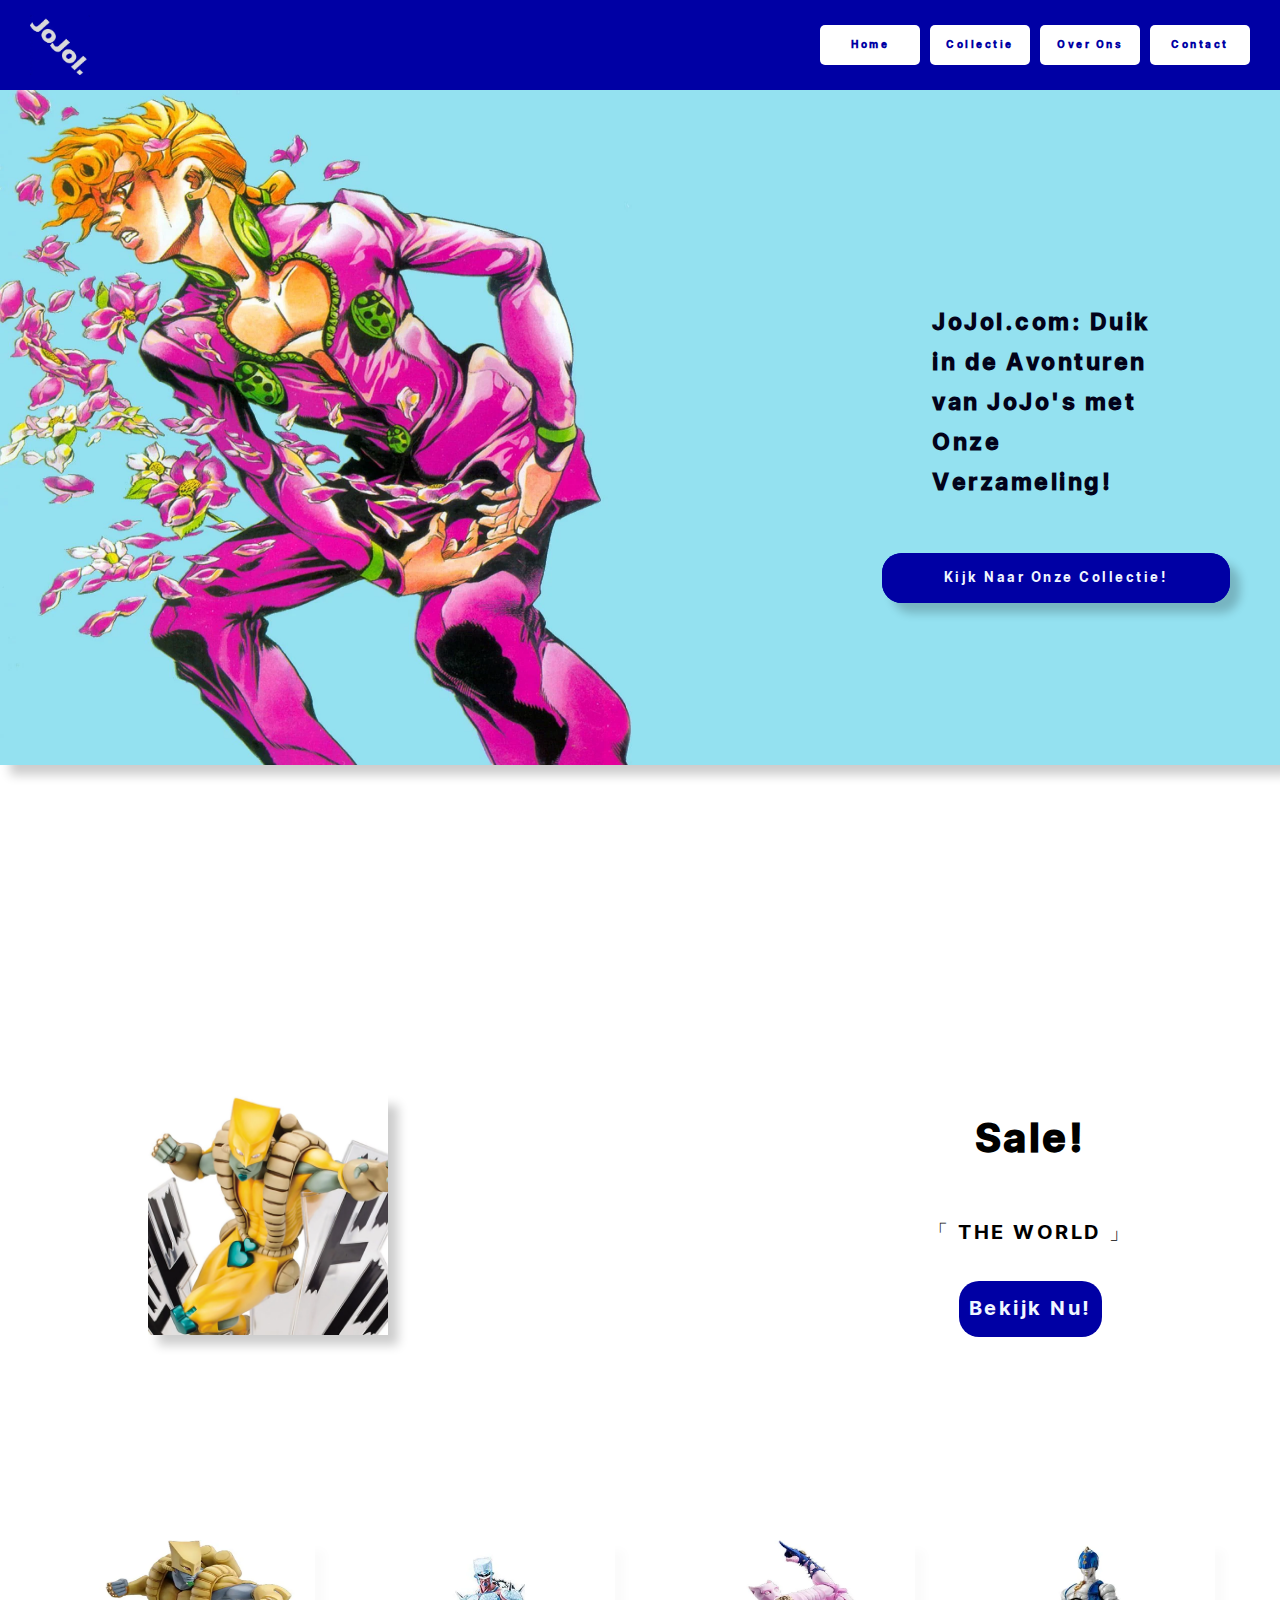
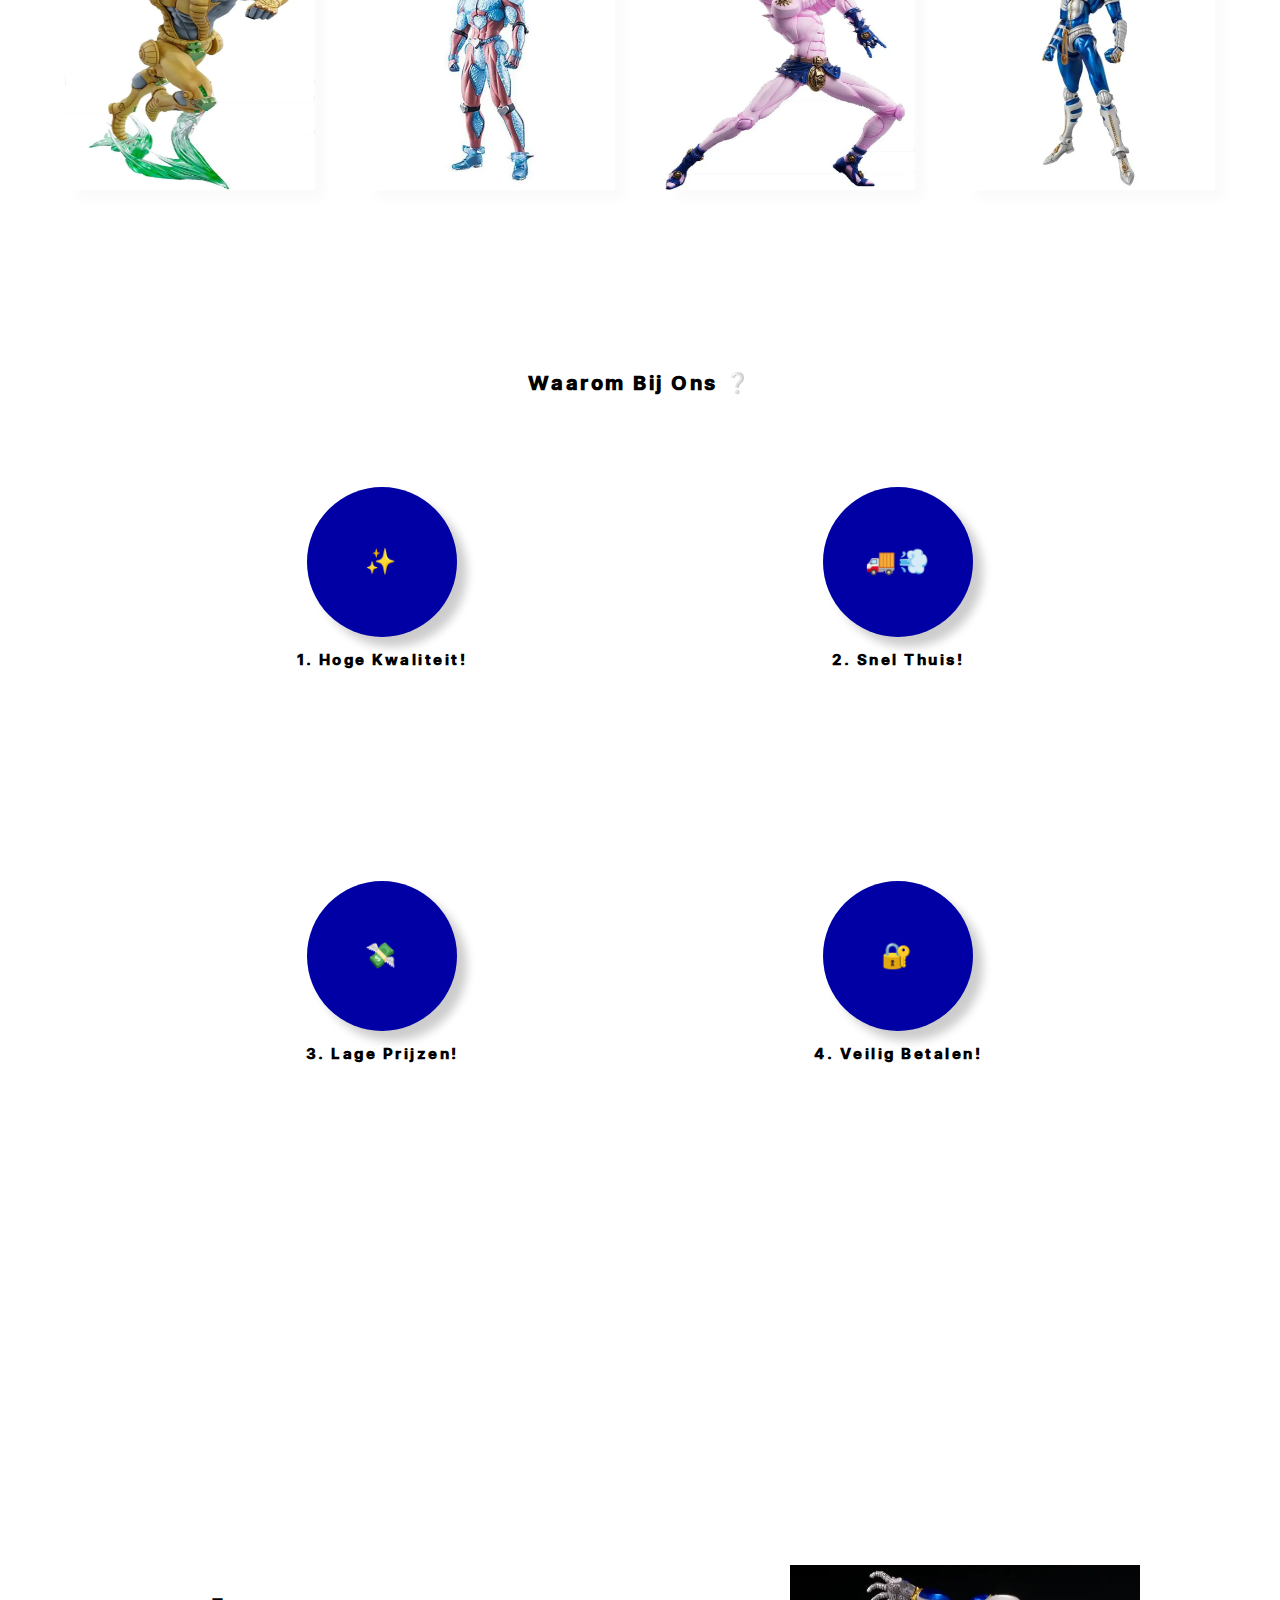
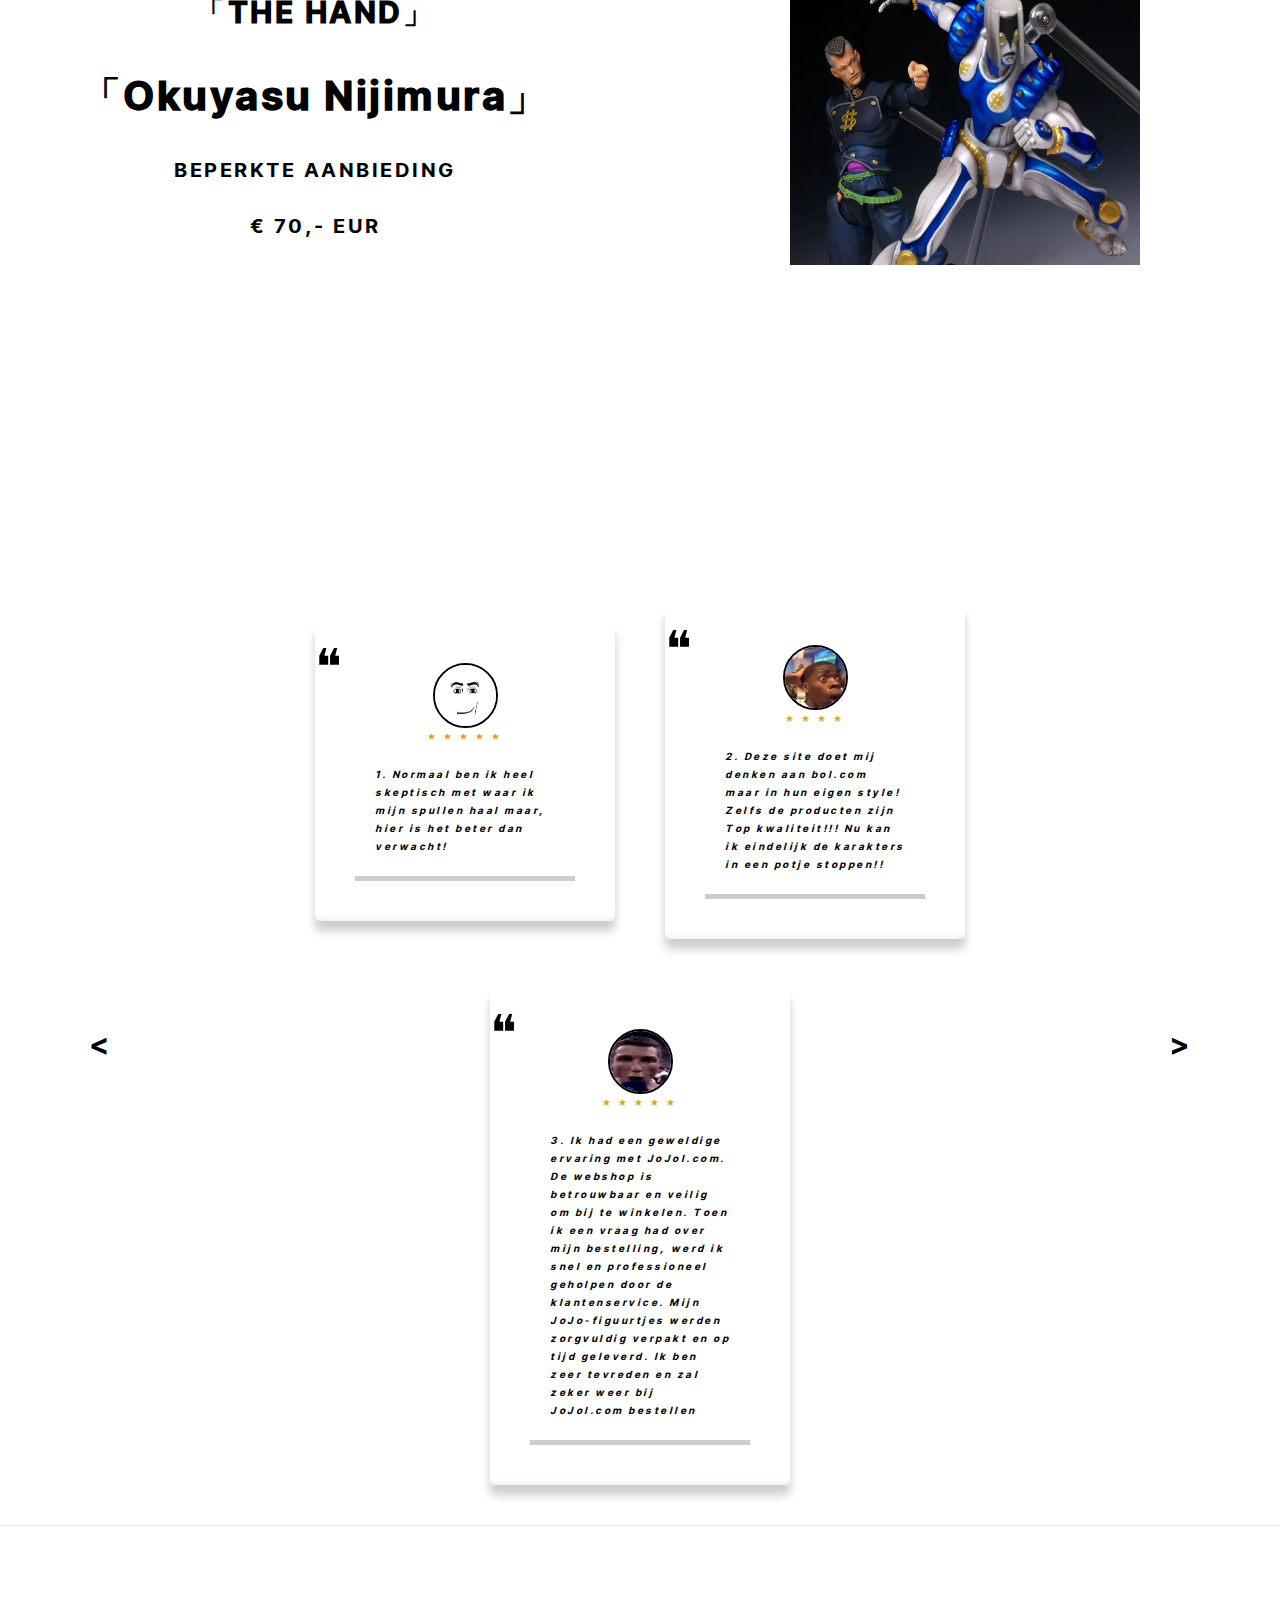
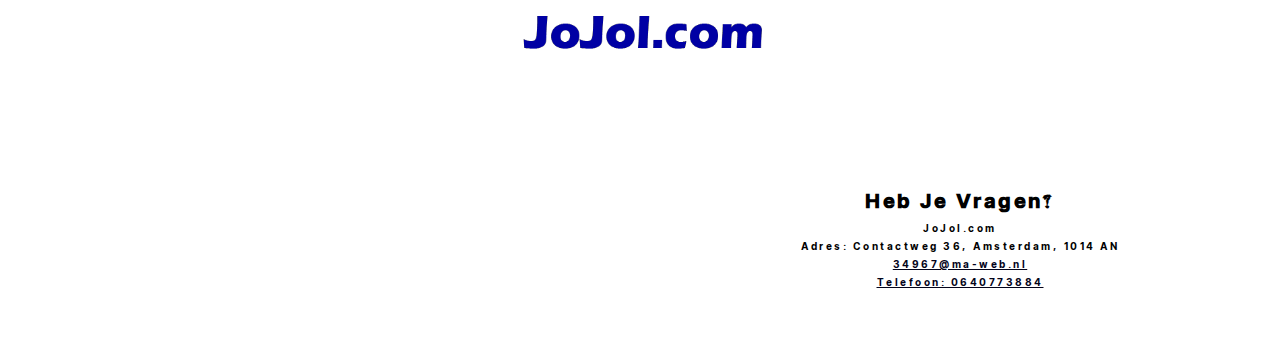
<file: index.html>
<!DOCTYPE html>
<html lang="en">

<head>
    <meta charset="UTF-8">
    <meta http-equiv="X-UA-Compatible" content="IE=edge">
    <meta name="viewport" content="width=device-width, initial-scale=1.0">
    <link rel="stylesheet" href="style.css">
    <link rel="preconnect" href="https://fonts.googleapis.com">
    <link rel="preconnect" href="https://fonts.gstatic.com" crossorigin>
    <link href="https://fonts.googleapis.com/css2?family=Konkhmer+Sleokchher&display=swap" rel="stylesheet">
    <script src="app.js" defer></script>
    <title>JoJol.com | De JoJo Winkel voor jou!</title>
    <link rel="shortcut icon" href="img/new_logo.webp">
</head>

<body>

    <header>        
        <h1><a href="index.html"><img src="img/new_logo.webp" alt="Logo" class="logo"></a></h1>
        <nav>
          <ul>
            <li><a href="index.html">Home</a></li>
            <li><a href="sale.html">Collectie</a></li>
            <li><a href="over_ons.html">Over Ons</a></li>
            <li><a href="contact.html">Contact</a></li>
          </ul>
        </nav>
    </header>


    <main>
        <section class="sec sec--1">
            <article class="sec--1--home">
                <img src="img/art.webp" alt="">
                <div class="sec--1--text">
                    <h2>JoJol.com: Duik in de Avonturen van JoJo's met Onze Verzameling!</h2>
                    <button>
                        <li><a href="sale.html">Kijk Naar Onze Collectie!</a></li>
                    </button>
                </div>
            </article>

        </section>


        <section class="sec sec--2">
            <section class="sec--2--deel--1">
                <img class="img__tw" src="img/figuren/tw_.webp" alt="limited edition figuurtje van de stand The World">

                <div class="sec--deel sec--2--text">
                    <h1>Sale!</h1>
                    <p>「 THE WORLD 」</p>

                    <ul class="sec--2--knop">
                        <li>
                            <a href="sale.html">Bekijk Nu!</a>
                        </li>
                    </ul>
                </div>

            </section>


            <section class="sec--deel sec--2--deel--2">
                <img src="img/figuren/the_world.webp" alt="figuurtje Van Het stand the_world">
                <img src="img/figuren/cd.webp" alt="figuurtje van het stand crazy crazy_diamond">
                <img src="img/figuren/kq.webp" alt="figuurtje van het stand killer_queen">
                <img src="img/figuren/sf.webp" alt="figuurtje van het stand sticky_fingers">
            </section>


        </section>


        <section class="sec sec--3--steps">
            <h1>Waarom Bij Ons ❔</h1>
            <article class="step step--1">
                <figure>✨</figure>
                <h2>1. Hoge Kwaliteit!</h2>
            </article>

            <article class="step step--2">
                <figure>🚚💨</figure>
                <h2>2. Snel Thuis!</h2>
            </article>

            <article class="step step--3">
                <figure>💸</figure>
                <h2>3. Lage Prijzen!</h2>
            </article>

            <article class="step step--4">
                <figure>🔐</figure>
                <h2>4. Veilig Betalen!</h2>
            </article>

        </section>


        <section class="sec sec--4">
            <article class="sec--4--text">
                <h2>「THE HAND」</h2>
                <h1>「Okuyasu Nijimura」</h1>
                <p class="beperkt"> BEPERKTE AANBIEDING </p>
                <p> € 70,- EUR </p>

            </article>

            <article class="sec--4--img">
                <img src="img/figuren/the_hand.webp" alt="figuurtjes van de stand the_hand en de gebruiker Okiyasu">
            </article>
        </section>

        <section class="sec sec--reviews">
            <button class="arrow">
                <</button>
                    <ul class="reviews">
                        <li class="review">

                            <img src="profiles/man.webp" alt="Roblox man face">
                            <figure class="quote">
                                &#10077;
                            </figure>
                            <article class="stars">
                                &#9733;
                                &#9733;
                                &#9733;
                                &#9733;
                                &#9733;
                            </article>
                            <p>1. Normaal ben ik heel skeptisch met waar ik mijn spullen haal maar, hier is het beter
                                dan verwacht!</p>
                        </li>

                        <li class="review">
                            <img src="profiles/person.webp" alt="Roblox man face">
                            <figure class="quote">
                                &#10077;
                            </figure>
                            <article class="stars">
                                &#9733;
                                &#9733;
                                &#9733;
                                &#9733;
                            </article>
                            <p>2. Deze site doet mij denken aan bol.com maar in hun eigen style!
                                Zelfs de producten zijn Top kwaliteit!!! Nu kan ik eindelijk de karakters in een potje
                                stoppen!!</p>
                        </li>

                        <li class="review">
                            <img src="profiles/penaldo.webp" alt="Roblox man face">
                            <figure class="quote">
                                &#10077;
                            </figure>
                            <article class="stars">
                                &#9733;
                                &#9733;
                                &#9733;
                                &#9733;
                                &#9733;
                            </article>
                            <p>3. Ik had een geweldige ervaring met JoJol.com.
                                De webshop is betrouwbaar en veilig om bij te winkelen.
                                Toen ik een vraag had over mijn bestelling,
                                werd ik snel en professioneel geholpen door de klantenservice.
                                Mijn JoJo-figuurtjes werden zorgvuldig verpakt en op tijd geleverd.
                                Ik ben zeer tevreden en zal zeker weer bij JoJol.com bestellen</p>
                        </li>

                        <li class="review">
                            <img src="profiles/pessi.webp" alt="Roblox man face">
                            <figure class="quote">
                                &#10077;
                            </figure>
                            <article class="stars">
                                &#9733;
                                &#9733;
                                &#9733;
                                &#9733;
                                &#9733;
                            </article>
                            <p>4. JoJol.com heeft een breed scala aan JoJo-figuurtjes tegen zeer redelijke prijzen.
                                Ik kon gemakkelijk vinden wat ik zocht en de bestelling plaatsen zonder enige moeite.
                                De producten waren precies zoals beschreven en de prijs-kwaliteitverhouding is
                                uitstekend.
                                Ik ben erg tevreden met mijn aankoop bij JoJol.com.</p>
                        </li>

                        <li class="review">
                            <img src="profiles/palah.webp" alt="Roblox man face">
                            <figure class="quote">
                                &#10077;
                            </figure>
                            <article class="stars">
                                &#9733;
                                &#9733;
                                &#9733;
                                &#9733;
                            </article>
                            <p>5. JoJol.com heeft een geweldige selectie JoJo's figuurtjes.
                                De site is gemakkelijk te navigeren en de producten zijn van uitstekende kwaliteit.
                                Ik was onder de indruk van de snelle levering en de zorgvuldige verpakking.
                                Ik raad JoJol.com ten zeerste aan aan alle JoJo-fans!</p>
                        </li>

                        <li class="review">
                            <img src="profiles/gang.webp" alt="Roblox man face">
                            <figure class="quote">
                                &#10077;
                            </figure>
                            <article class="stars">
                                &#9733;
                                &#9733;
                                &#9733;
                                &#9733;
                            </article>
                            <p>6. Ik heb onlangs een bestelling geplaatst bij JoJol.com en was zeer tevreden over de
                                service.
                                Het bestelproces was eenvoudig en de communicatie met de klantenservice was snel en
                                vriendelijk.
                                Mijn JoJo-figuurtjes werden snel verzonden en kwamen in perfecte staat aan.
                                Ik ben dolblij met mijn aankoop en zal zeker terugkomen naar JoJol.com voor meer!</p>
                        </li>
                    </ul>
                    <button class="arrow">></button>
        </section>

    </main>



    <footer>
        <section class="locatie">
            <iframe class="maps"
                src="https://www.google.com/maps/embed?pb=!1m18!1m12!1m3!1d38978.30020598712!2d4.8372480605311425!3d52.36781317501532!2m3!1f0!2f0!3f0!3m2!1i1024!2i768!4f13.1!3m3!1m2!1s0x47c5e28849730d2f%3A0x5dffd675d740eddb!2smbo%20%7C%20Mediacollege%20Amsterdam!5e0!3m2!1snl!2snl!4v1686015000814!5m2!1snl!2snl"
                width="600" height="450" style="border:0;" allowfullscreen="" loading="lazy"
                referrerpolicy="no-referrer-when-downgrade"></iframe>
        </section>

        <section class="contact--info">
            <h1>Heb Je Vragen?</h1>
            <p>JoJol.com</p>
            <p>Adres: Contactweg 36, Amsterdam, 1014 AN</p>
            <ul>
                <li><a href="mailto:34967@ma-web.nl">34967@ma-web.nl</a></li>
                <li><a href="tel:0208509500">Telefoon: 0640773884</a></li>
            </ul>
        </section>

        <section class="footer--image">
            <img src="img/jojo.png" alt="JoJol.com ">
        </section>
    </footer>
</body>
</html>
</file>
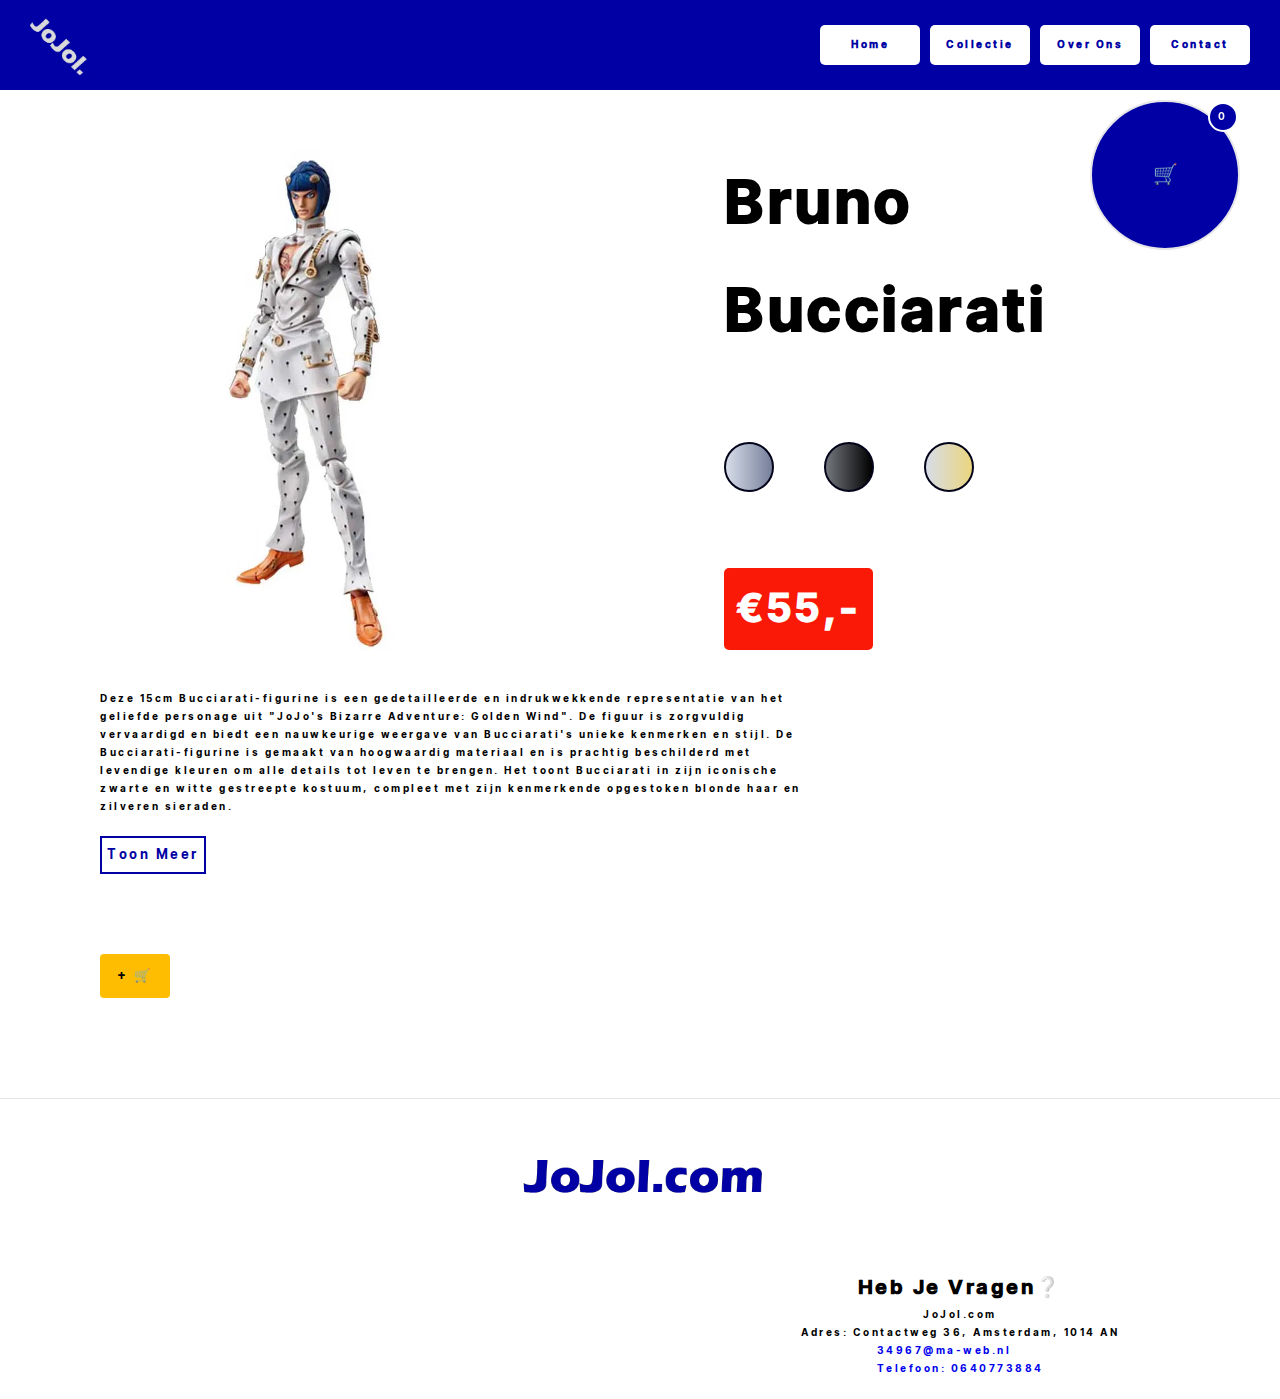
<file: buc.html>
<!DOCTYPE html>
<html lang="en">
<head>
    <meta charset="UTF-8">
    <meta http-equiv="X-UA-Compatible" content="IE=edge">
    <meta name="viewport" content="width=device-width, initial-scale=1.0">
    <link rel="stylesheet" href="product.css">
    <link rel="preconnect" href="https://fonts.googleapis.com">
    <link rel="preconnect" href="https://fonts.gstatic.com" crossorigin>
    <link href="https://fonts.googleapis.com/css2?family=Konkhmer+Sleokchher&display=swap" rel="stylesheet">
    <script src="product.js" defer></script>
    <title>JoJol.com | De JoJo Winkel voor jou!</title>
    <link rel="shortcut icon" href="img/new_logo.webp">
</head>
<body>

    <header>        
        <h1><a href="index.html"><img src="img/new_logo.webp" alt="Logo" class="logo"></a></h1>
        <nav>
          <ul>
            <li><a href="index.html">Home</a></li>
            <li><a href="sale.html">Collectie</a></li>
            <li><a href="over_ons.html">Over Ons</a></li>
            <li><a href="contact.html">Contact</a></li>
          </ul>
        </nav>
    </header>




    <main>
                <section id="js--checkOutWindow" class="checkOut a-popup">  
                    <ul class="checkOut__list">
                        <!--checkout list-->
                        <li class="checkOut__listItem">
                            <img src="img/figuren/bucciarati.webp" alt="beeldje van bruno bucciarati" class="checkOut__image">
                            <p class="checkOut__title"> Bucciarati </p>
                            <p id="js--amount-bu" class="checkOut__amount"></p>
                            <p class="checkOut__price">€55,-</p>
                        </li>
            
            
                        <li class="checkOut__listItem">
                            <img src="img/figuren/cd.webp" alt="beeldje van de stand Crazy Diamond" class="checkOut__image">

                            <p class="checkOut__title"> Crazy Diamond </p>
                            <p id="js--amount-cd" class="checkOut__amount"></p>
                            <p class="checkOut__price">€60,-</p>
                        </li>

                        <li class="checkOut__listItem">
                            <img src="img/figuren/the_world.webp" alt="beeldje van de stand The World" class="checkOut__image">
                            <p class="checkOut__title"> The World </p>
                            <p id="js--amount-tw" class="checkOut__amount"></p>
                            <p class="checkOut__price">€55,-</p>
                        </li>

                        <li class="checkOut__listItem">
                            <img src="img/figuren/ge.webp" alt="beeldje van de stand Golden Experience" class="checkOut__image">
                            <p class="checkOut__title"> Golden Experience </p>
                            <p id="js--amount-ge" class="checkOut__amount"></p>
                            <p class="checkOut__price">€75,-</p>
                        </li>
                        <!--checkout list-->

                        <!--Totaal prijs-->
                        <li class="checkOut__listItem">
                            <h1 class="total__cost">Totaal: <span id="js--totaal--prijs"></span></h1>
                        </li>
                        <!--Totaal prijs-->
                    </ul>
                </section>


        <article class="modal a-popup" id="js--shoppingModal">
            <p class="modal--p">✓ Toegevoegd aan Winkelwagen!</p>
        </article>
    
        <button id="js--checkOutButton" class="shoppingCart">
            🛒
            <div class="shoppingCart__message">0</div>
        </button>



        <section class="product--page">

            <article class="product--page--2">
                <figure class="page--part--1">
                    <img src="img/figuren/bucciarati.webp" alt="Foto van het beeldje van bucciarati" class="page--1--img page--1--img--1">
                    <img src="img/figuren/bu_2.webp" alt="beeldje van bruno bucciarati" class="page--1--img page--1--img--2">
                    <img src="img/figuren/bu_3.webp" alt="beeldje van bruno bucciarati" class="page--1--img page--1--img--3">
                </figure>
                
                <section class="page--part--2">
                    <h1>Bruno Bucciarati</h1>

                    <ul class="inputs">
                        <li>
                            <input type="checkbox" class="product--soort product--buc--1" onchange="toggleImage(1)" id="js--soort">
                        </li>

                        <li>
                            <input type="checkbox" class="product--soort product--buc--2" onchange="toggleImage(2)" id="js--soort">
                        </li>

                        <li>
                            <input type="checkbox" class="product--soort product--buc--3" onchange="toggleImage(3)" id="js--soort">
                        </li>
                    </ul>

                    <h2 class="product product--h2" data-prijs="55">€55,-</h2>
                </section>
            </article>


            <article class="product--page--1">
                <section class="description">
                    <p>
                        Deze 15cm Bucciarati-figurine is een gedetailleerde en indrukwekkende representatie van het geliefde personage uit "JoJo's Bizarre Adventure: Golden Wind". De figuur is zorgvuldig vervaardigd en biedt een nauwkeurige weergave van Bucciarati's unieke kenmerken en stijl.
    
                        De Bucciarati-figurine is gemaakt van hoogwaardig materiaal en is prachtig beschilderd met levendige kleuren om alle details tot leven te brengen. Het toont Bucciarati in zijn iconische zwarte en witte gestreepte kostuum, compleet met zijn kenmerkende opgestoken blonde haar en zilveren sieraden.
                        </p>
    
                        <p class="description--hidden">
                            Met een hoogte van 15cm is deze figurine compact en perfect geschikt voor het uitstallen op een plank, bureau of in een verzameling. De minutieuze details, zoals de plooien in de kleding en de expressieve gezichtsuitdrukking, maken deze figuur een must-have voor elke fan van Bucciarati en JoJo's Bizarre Adventure.
                        
                        Of je nu een verzamelaar bent van anime- en mangamerchandise of gewoon een fan van Bucciarati, deze 15cm figurine is een prachtige toevoeging aan je verzameling. Het laat je genieten van de charme en kracht van Bucciarati's personage, terwijl je zijn avonturen herbeleeft in je eigen huis.
                        
                        Met zijn gedetailleerde afwerking en getrouwe weergave van Bucciarati's ontwerp, is deze 15cm Bucciarati-figurine een fantastische manier om je liefde voor JoJo's Bizarre Adventure te uiten en te koesteren.
                        </p>
                    <button class="see--more">Toon Meer</button>
                </section>


                <button data-product="bu" class="cart__button">+ 🛒</button>

            </article>
        </section>
    </main>




    <footer>
        <section class="locatie">
            <iframe class="maps"
                src="https://www.google.com/maps/embed?pb=!1m18!1m12!1m3!1d38978.30020598712!2d4.8372480605311425!3d52.36781317501532!2m3!1f0!2f0!3f0!3m2!1i1024!2i768!4f13.1!3m3!1m2!1s0x47c5e28849730d2f%3A0x5dffd675d740eddb!2smbo%20%7C%20Mediacollege%20Amsterdam!5e0!3m2!1snl!2snl!4v1686015000814!5m2!1snl!2snl"
                width="600" height="450" style="border:0;" allowfullscreen="" loading="lazy"
                referrerpolicy="no-referrer-when-downgrade"></iframe>
        </section>

        <section class="contact--info">
            <h1>Heb Je Vragen❔</h1>
            <p>JoJol.com</p>
            <p>Adres: Contactweg 36, Amsterdam, 1014 AN</p>
            <ul>
                <li><a href="mailto:34967@ma-web.nl">34967@ma-web.nl</a></li>
                <li><a href="tel:0208509500">Telefoon: 0640773884</a></li>
            </ul>
        </section>

        <section class="footer--image">
            <img src="img/jojo.png" alt="JoJol.com ">
        </section>
    </footer>
    
</body>
</html>
</file>
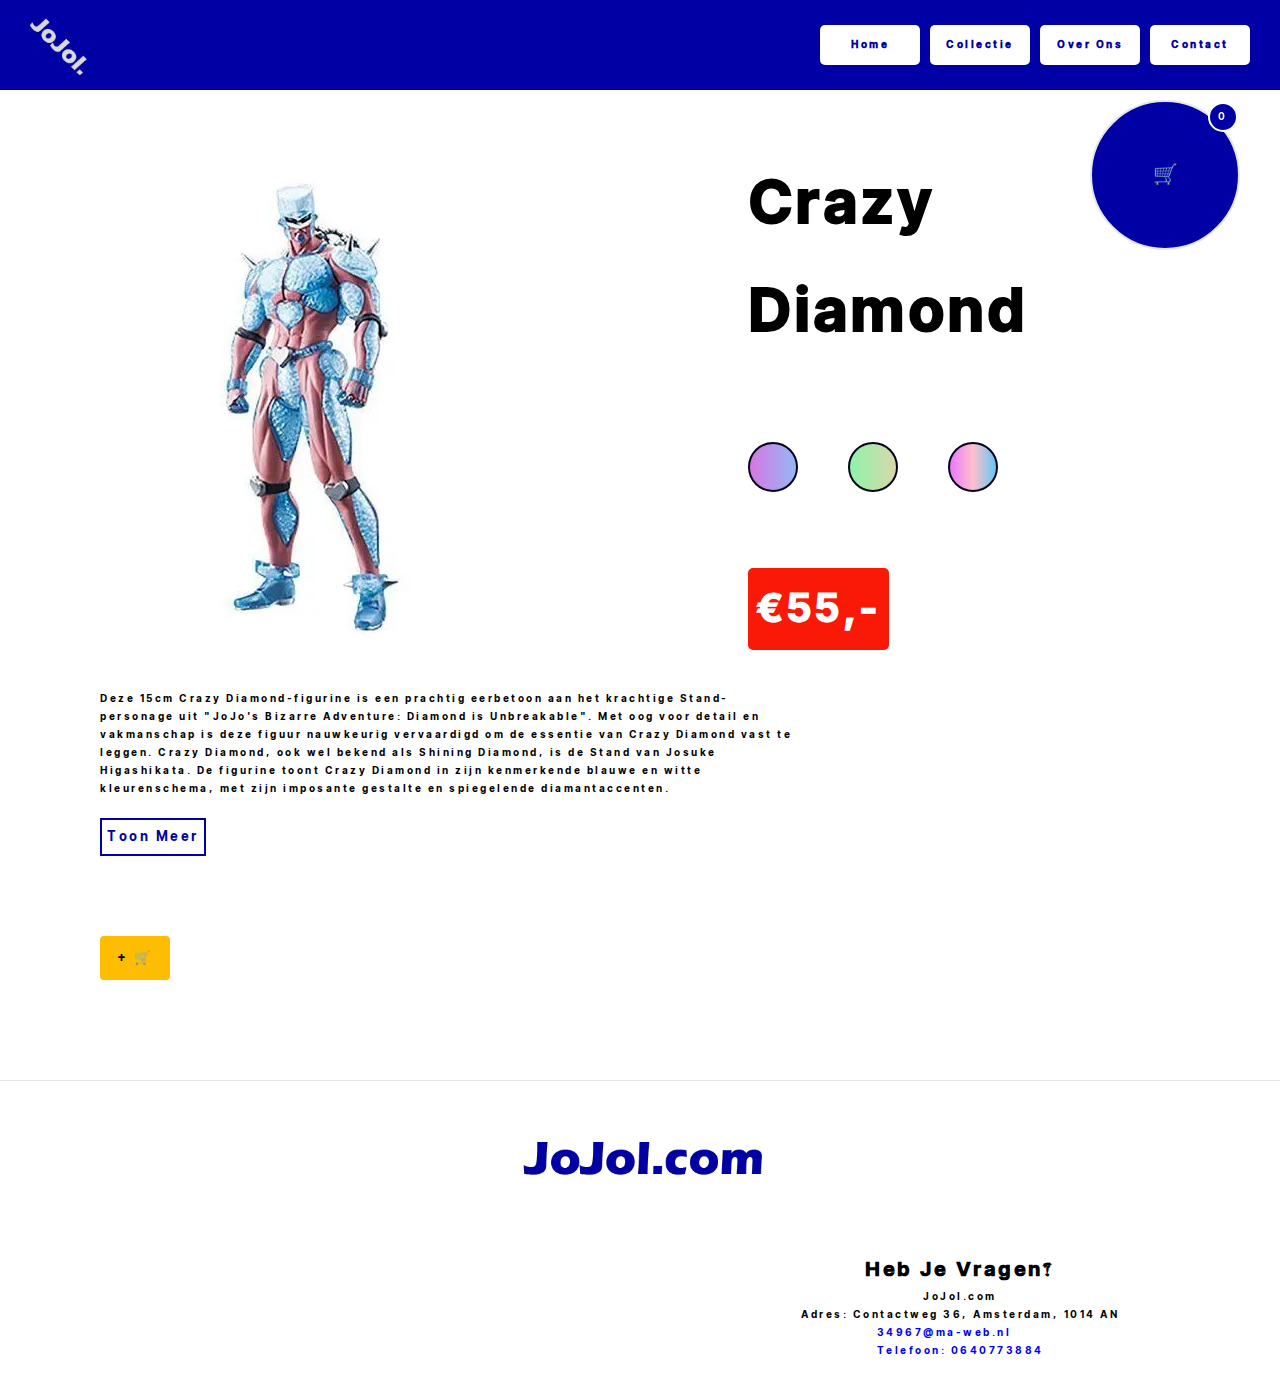
<file: cd.html>
<!DOCTYPE html>
<html lang="en">
<head>
    <meta charset="UTF-8">
    <meta http-equiv="X-UA-Compatible" content="IE=edge">
    <meta name="viewport" content="width=device-width, initial-scale=1.0">
    <link rel="stylesheet" href="product.css">
    <link rel="preconnect" href="https://fonts.googleapis.com">
    <link rel="preconnect" href="https://fonts.gstatic.com" crossorigin>
    <link href="https://fonts.googleapis.com/css2?family=Konkhmer+Sleokchher&display=swap" rel="stylesheet">
    <script src="product.js" defer></script>
    <title>JoJol.com | De JoJo Winkel voor jou!</title>
    <link rel="shortcut icon" href="img/new_logo.webp">
</head>
<body>

    <header>        
        <h1><a href="index.html"><img src="img/new_logo.webp" alt="Logo" class="logo"></a></h1>
        <nav>
          <ul>
            <li><a href="index.html">Home</a></li>
            <li><a href="sale.html">Collectie</a></li>
            <li><a href="over_ons.html">Over Ons</a></li>
            <li><a href="contact.html">Contact</a></li>
          </ul>
        </nav>
    </header>




    <main>
                <section id="js--checkOutWindow" class="checkOut a-popup">  
                    <ul class="checkOut__list">
                        <!--Checkout list-->
                        <li class="checkOut__listItem">
                            <img src="img/figuren/bucciarati.webp" alt="beeldje van bucciarati" class="checkOut__image">
                            <p class="checkOut__title"> Bucciarati </p>
                            <p id="js--amount-bu" class="checkOut__amount"></p>
                            <p class="checkOut__price">€55,-</p>
                        </li>
            
            
                        <li class="checkOut__listItem">
                            <img src="img/figuren/cd.webp" alt="beeldje van het stand crazy Diamond" class="checkOut__image">
                            <p class="checkOut__title"> Crazy Diamond </p>
                            <p id="js--amount-cd" class="checkOut__amount"></p>
                            <p class="checkOut__price">€60,-</p>
                        </li>

                        <li class="checkOut__listItem">
                            <img src="img/figuren/the_world.webp" alt="beeldje van de stand The World" class="checkOut__image">
                            <p class="checkOut__title"> The World </p>
                            <p id="js--amount-tw" class="checkOut__amount"></p>
                            <p class="checkOut__price">€55,-</p>
                        </li>

                        <li class="checkOut__listItem">
                            <img src="img/figuren/ge.webp" alt="beeldje van de stand Golden Experience" class="checkOut__image">
                            <p class="checkOut__title"> Golden Experience </p>
                            <p id="js--amount-ge" class="checkOut__amount"></p>
                            <p class="checkOut__price">€75,-</p>
                        </li>
                        <!--Checkout list-->

                        <!--Totaal prijs-->
                        <li class="checkOut__listItem">
                            <h1 class="total__cost">Totaal: <span id="js--totaal--prijs"></span></h1>
                        </li>
                        <!--Totaal prijs-->
                    </ul>
                </section>

    
        <article class="modal a-popup" id="js--shoppingModal">
            <p class="modal--p">✓ Toegevoegd aan Winkelwagen!</p>
        </article>
    
        <button id="js--checkOutButton" class="shoppingCart">
            🛒
            <div class="shoppingCart__message">0</div>
        </button>



        <section class="product--page">

            <article class="product--page--2">
                <figure class="page--part--1">
                    <img src="img/figuren/cd.webp" alt="Foto van het beeldje van de stand Crazy Diamond" class="page--1--img page--1--img--1">
                    <img src="img/figuren/cd_2.webp" alt="beeldje van de stand Crazy Diamond" class="page--1--img page--1--img--2">
                    <img src="img/figuren/cd_3.webp" alt="beeldje van de stand Crazy Diamond" class="page--1--img page--1--img--3">
                </figure>
                
                <section class="page--part--2">
                    <h1>Crazy Diamond</h1>

                    <ul class="inputs">
                        <li>
                            <input type="checkbox" class="product--soort product--cd--1" onchange="toggleImage(1)" id="js--soort">
                        </li>

                        <li>
                            <input type="checkbox" class="product--soort product--cd--2" onchange="toggleImage(2)" id="js--soort">
                        </li>

                        <li>
                            <input type="checkbox" class="product--soort product--cd--3" onchange="toggleImage(3)" id="js--soort">
                        </li>
                    </ul>

                    <h2 class="product product--h2" data-prijs="55">€55,-</h2>
                </section>
            </article>


            <article class="product--page--1">
                <section class="description">
                    <p>
                        Deze 15cm Crazy Diamond-figurine is een prachtig eerbetoon aan het krachtige Stand-personage uit "JoJo's Bizarre Adventure: Diamond is Unbreakable". Met oog voor detail en vakmanschap is deze figuur nauwkeurig vervaardigd om de essentie van Crazy Diamond vast te leggen.

                        Crazy Diamond, ook wel bekend als Shining Diamond, is de Stand van Josuke Higashikata. De figurine toont Crazy Diamond in zijn kenmerkende blauwe en witte kleurenschema, met zijn imposante gestalte en spiegelende diamantaccenten.
                    </p>

                    <p class="description--hidden">
                        Elk element, van zijn gebeeldhouwde haar tot aan zijn gespierde lichaamsbouw, is zorgvuldig weergegeven om de kracht en uitstraling van Crazy Diamond tot leven te brengen.
                        
                        Met een hoogte van 15cm is deze figurine perfect voor verzamelaars en fans van "JoJo's Bizarre Adventure". De gedetailleerde afwerking, levendige kleuren en dynamische pose maken deze figuur een ware eyecatcher. Plaats hem op je bureau, boekenplank of voeg hem toe aan je verzameling om je liefde voor de serie te uiten en te koesteren.
                    </p>
                    <button class="see--more">Toon Meer</button>
                </section>


                <button data-product="cd" class="cart__button">+ 🛒</button>

            </article>
        </section>
    </main>




    <footer>
        <section class="locatie">
            <iframe class="maps"
                src="https://www.google.com/maps/embed?pb=!1m18!1m12!1m3!1d38978.30020598712!2d4.8372480605311425!3d52.36781317501532!2m3!1f0!2f0!3f0!3m2!1i1024!2i768!4f13.1!3m3!1m2!1s0x47c5e28849730d2f%3A0x5dffd675d740eddb!2smbo%20%7C%20Mediacollege%20Amsterdam!5e0!3m2!1snl!2snl!4v1686015000814!5m2!1snl!2snl"
                width="600" height="450" style="border:0;" allowfullscreen="" loading="lazy"
                referrerpolicy="no-referrer-when-downgrade"></iframe>
        </section>

        <section class="contact--info">
            <h1>Heb Je Vragen?</h1>
            <p>JoJol.com</p>
            <p>Adres: Contactweg 36, Amsterdam, 1014 AN</p>
            <ul>
                <li><a href="mailto:34967@ma-web.nl">34967@ma-web.nl</a></li>
                <li><a href="tel:0208509500">Telefoon: 0640773884</a></li>
            </ul>
        </section>

        <section class="footer--image">
            <img src="img/jojo.png" alt="JoJol.com ">
        </section>
    </footer>
    
</body>
</html>
</file>
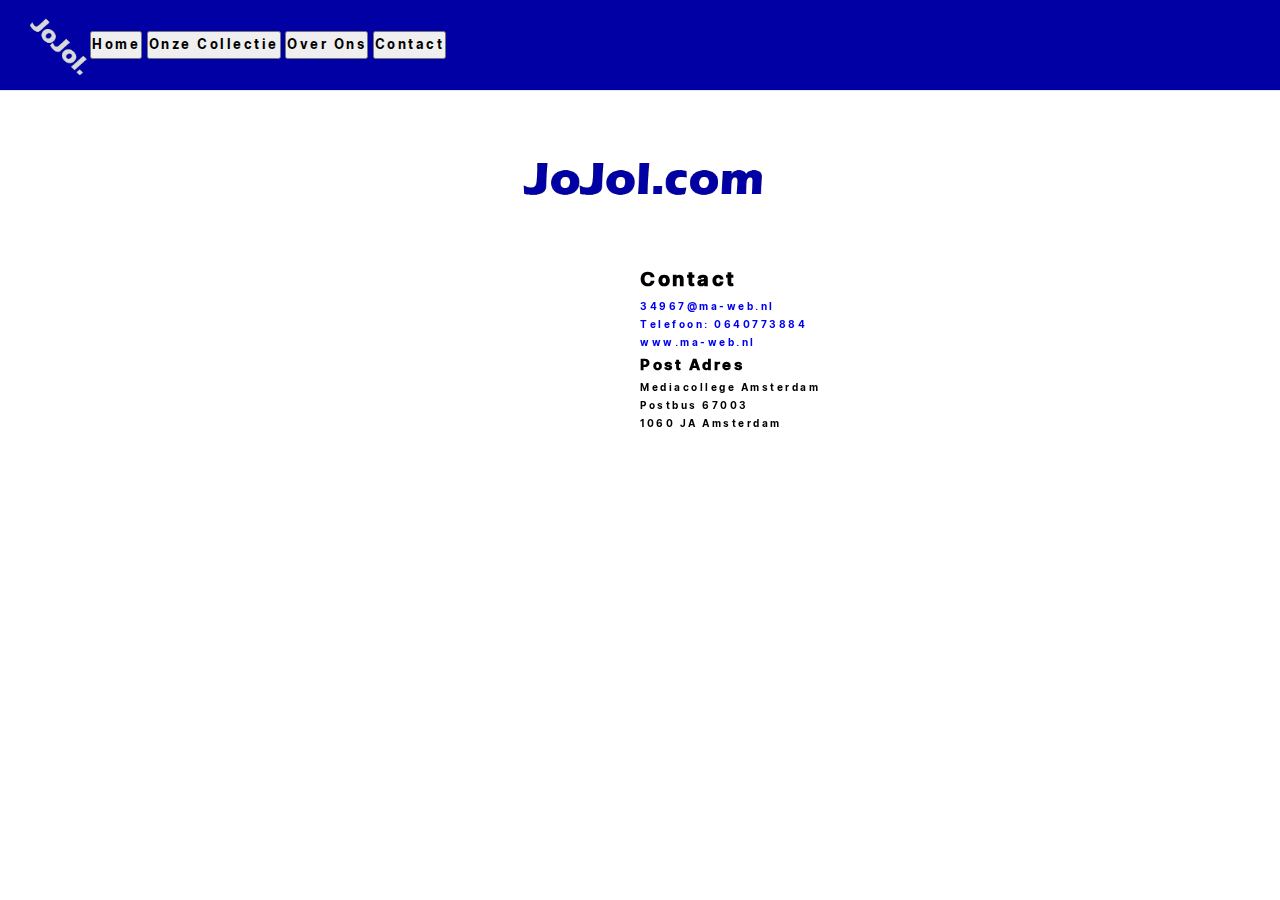
<file: contact.html>
<!DOCTYPE html>
<html lang="en">

<head>
    <meta charset="UTF-8">
    <meta http-equiv="X-UA-Compatible" content="IE=edge">
    <meta name="viewport" content="width=device-width, initial-scale=1.0">
    <link rel="stylesheet" href="style.css">
    <link rel="preconnect" href="https://fonts.googleapis.com">
    <link rel="preconnect" href="https://fonts.gstatic.com" crossorigin>
    <link href="https://fonts.googleapis.com/css2?family=Konkhmer+Sleokchher&display=swap" rel="stylesheet">
    <script src="app.js" defer></script>
    <title>JoJol.com | De JoJo Winkel voor jou!</title>
    <link rel="shortcut icon" href="img/new_logo.webp">
</head>

<body>

    <header>        
        <img src="img/new_logo.webp" alt="Logo" class="logo">
        <ul>
          <form>
            <button formaction="/html/index.html">Home</button>
            <button formaction="/html/product.html">Onze Collectie</button>
            <button formaction="/html/info.html">Over Ons</button>
            <button formaction="/html/shop.html">Contact</button>
          </form>
        </ul>
    </header>




    <main>
        
    </main>




    <footer>
        <section class="locatie">
            <iframe class="maps"
                src="https://www.google.com/maps/embed?pb=!1m18!1m12!1m3!1d38978.30020598712!2d4.8372480605311425!3d52.36781317501532!2m3!1f0!2f0!3f0!3m2!1i1024!2i768!4f13.1!3m3!1m2!1s0x47c5e28849730d2f%3A0x5dffd675d740eddb!2smbo%20%7C%20Mediacollege%20Amsterdam!5e0!3m2!1snl!2snl!4v1686015000814!5m2!1snl!2snl"
                width="600" height="450" style="border:0;" allowfullscreen="" loading="lazy"
                referrerpolicy="no-referrer-when-downgrade"></iframe>
        </section>

        <section class="contact">

            <h1>Contact</h1>
            <li><a href="mailto:34967@ma-web.nl">34967@ma-web.nl</a></li>
            <li><a href="tel:0208509500">Telefoon: 0640773884</a></li>
            <li><a href="https://www.ma-web.nl/">www.ma-web.nl</a></li>

            <h2>Post Adres</h2>
            <p>Mediacollege Amsterdam</p>
            <p>Postbus 67003</p>
            <p>1060 JA Amsterdam</p>
        </section>

        <section class="footer--image">
            <img src="img/jojo.png" alt="JoJol.com ">
        </section>
    </footer>
</body>

</html>
</file>
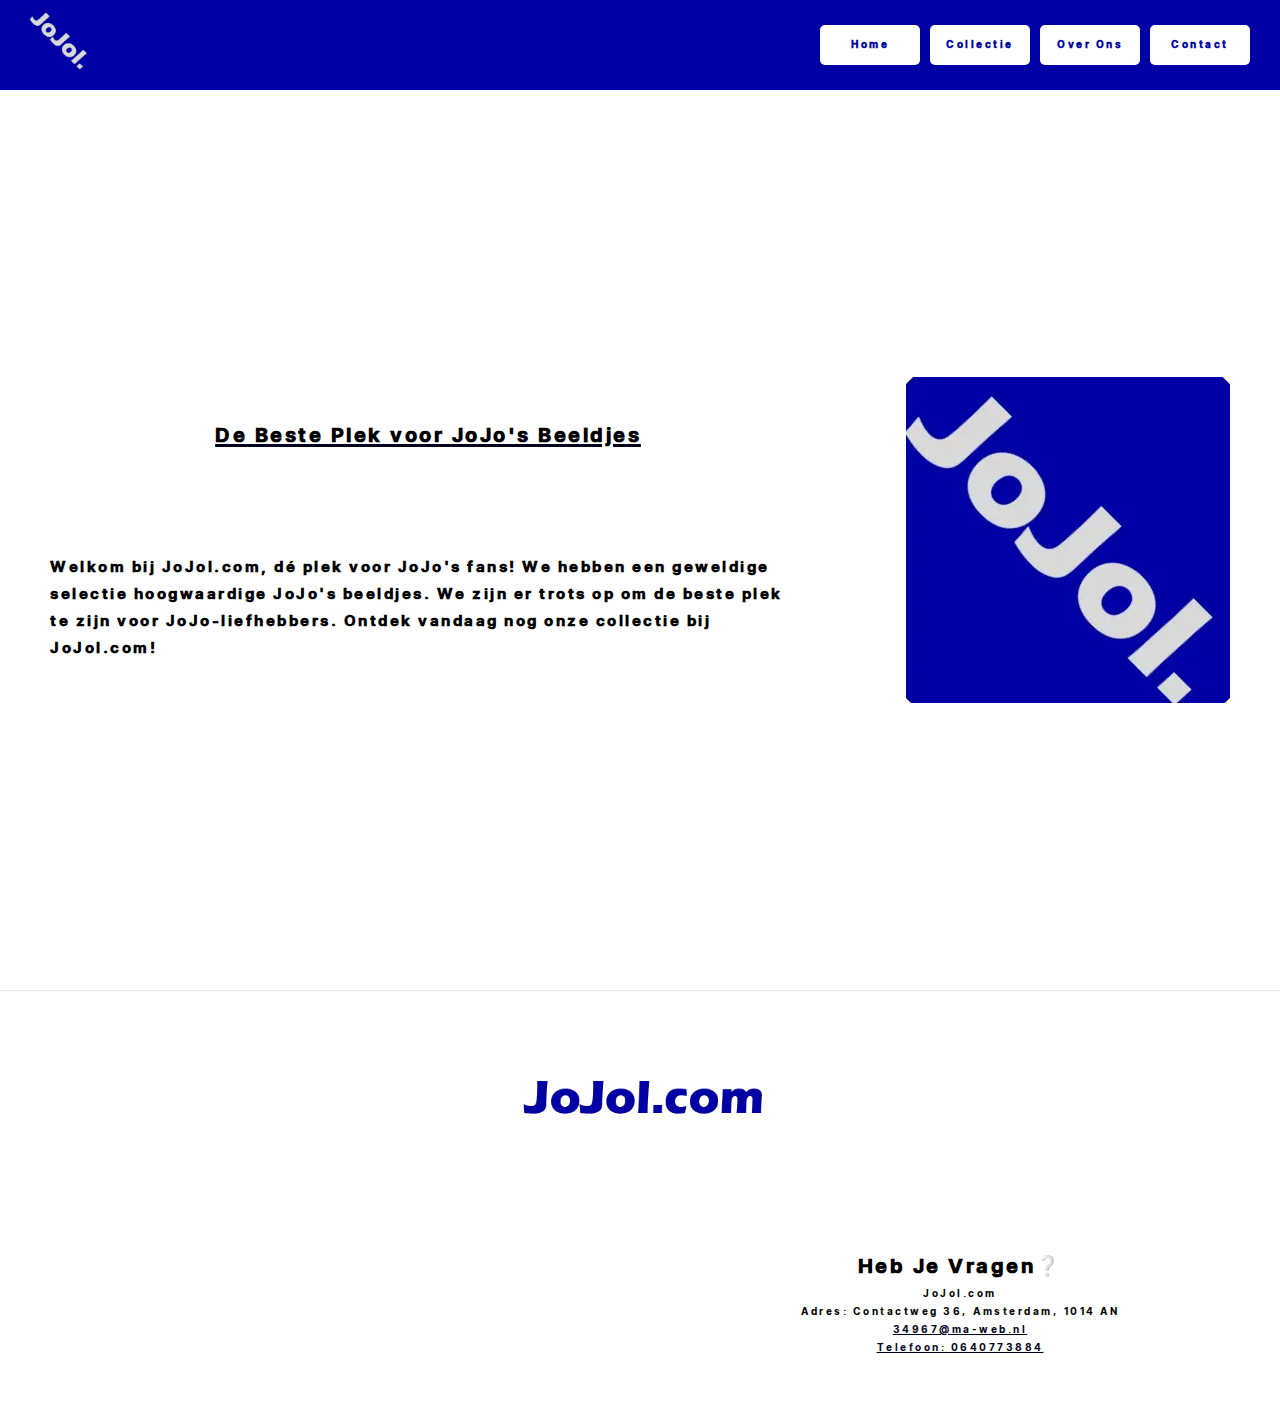
<file: over_ons.html>
<!DOCTYPE html>
<html lang="en">
<head>
    <meta charset="UTF-8">
    <meta http-equiv="X-UA-Compatible" content="IE=edge">
    <meta name="viewport" content="width=device-width, initial-scale=1.0">
    <link rel="stylesheet" href="over_ons.css">
    <link rel="preconnect" href="https://fonts.googleapis.com">
    <link rel="preconnect" href="https://fonts.gstatic.com" crossorigin>
    <link href="https://fonts.googleapis.com/css2?family=Konkhmer+Sleokchher&display=swap" rel="stylesheet">
    <title>JoJol.com | De JoJo Winkel voor jou!</title>
    <link rel="shortcut icon" href="img/new_logo.webp">
</head>
<body>

    <header>        
        <h1><a href="index.html"><img src="img/new_logo.webp" alt="Logo" class="logo"></a></h1>
        <nav>
          <ul>
            <li><a href="index.html">Home</a></li>
            <li><a href="sale.html">Collectie</a></li>
            <li><a href="over_ons.html">Over Ons</a></li>
            <li><a href="contact.html">Contact</a></li>
          </ul>
        </nav>
    </header>

    <main>            
        <article class="text">
            <h1>De Beste Plek voor JoJo's Beeldjes</h1>
            <h2>
                Welkom bij JoJol.com, 
                dé plek voor JoJo's fans! 
                We hebben een geweldige selectie hoogwaardige JoJo's beeldjes. 
                We zijn er trots op om de beste plek te zijn voor JoJo-liefhebbers. 
                Ontdek vandaag nog onze collectie bij JoJol.com!
            </h2>
        </article>


        <article class="image">
            <img src="img/new_logo.webp" alt="">
        </article>
    </main>        
    
    <footer>
        <section class="locatie">
            <iframe class="maps"
                src="https://www.google.com/maps/embed?pb=!1m18!1m12!1m3!1d38978.30020598712!2d4.8372480605311425!3d52.36781317501532!2m3!1f0!2f0!3f0!3m2!1i1024!2i768!4f13.1!3m3!1m2!1s0x47c5e28849730d2f%3A0x5dffd675d740eddb!2smbo%20%7C%20Mediacollege%20Amsterdam!5e0!3m2!1snl!2snl!4v1686015000814!5m2!1snl!2snl"
                width="600" height="450" style="border:0;" allowfullscreen="" loading="lazy"
                referrerpolicy="no-referrer-when-downgrade"></iframe>
        </section>

        <section class="contact--info">
            <h1>Heb Je Vragen❔</h1>
            <p>JoJol.com</p>
            <p>Adres: Contactweg 36, Amsterdam, 1014 AN</p>
            <ul>
                <li><a href="mailto:34967@ma-web.nl">34967@ma-web.nl</a></li>
                <li><a href="tel:0208509500">Telefoon: 0640773884</a></li>
            </ul>
        </section>

        <section class="footer--image">
            <img src="img/jojo.png" alt="JoJol.com ">
        </section>
    </footer>
</body>
</html>
</file>
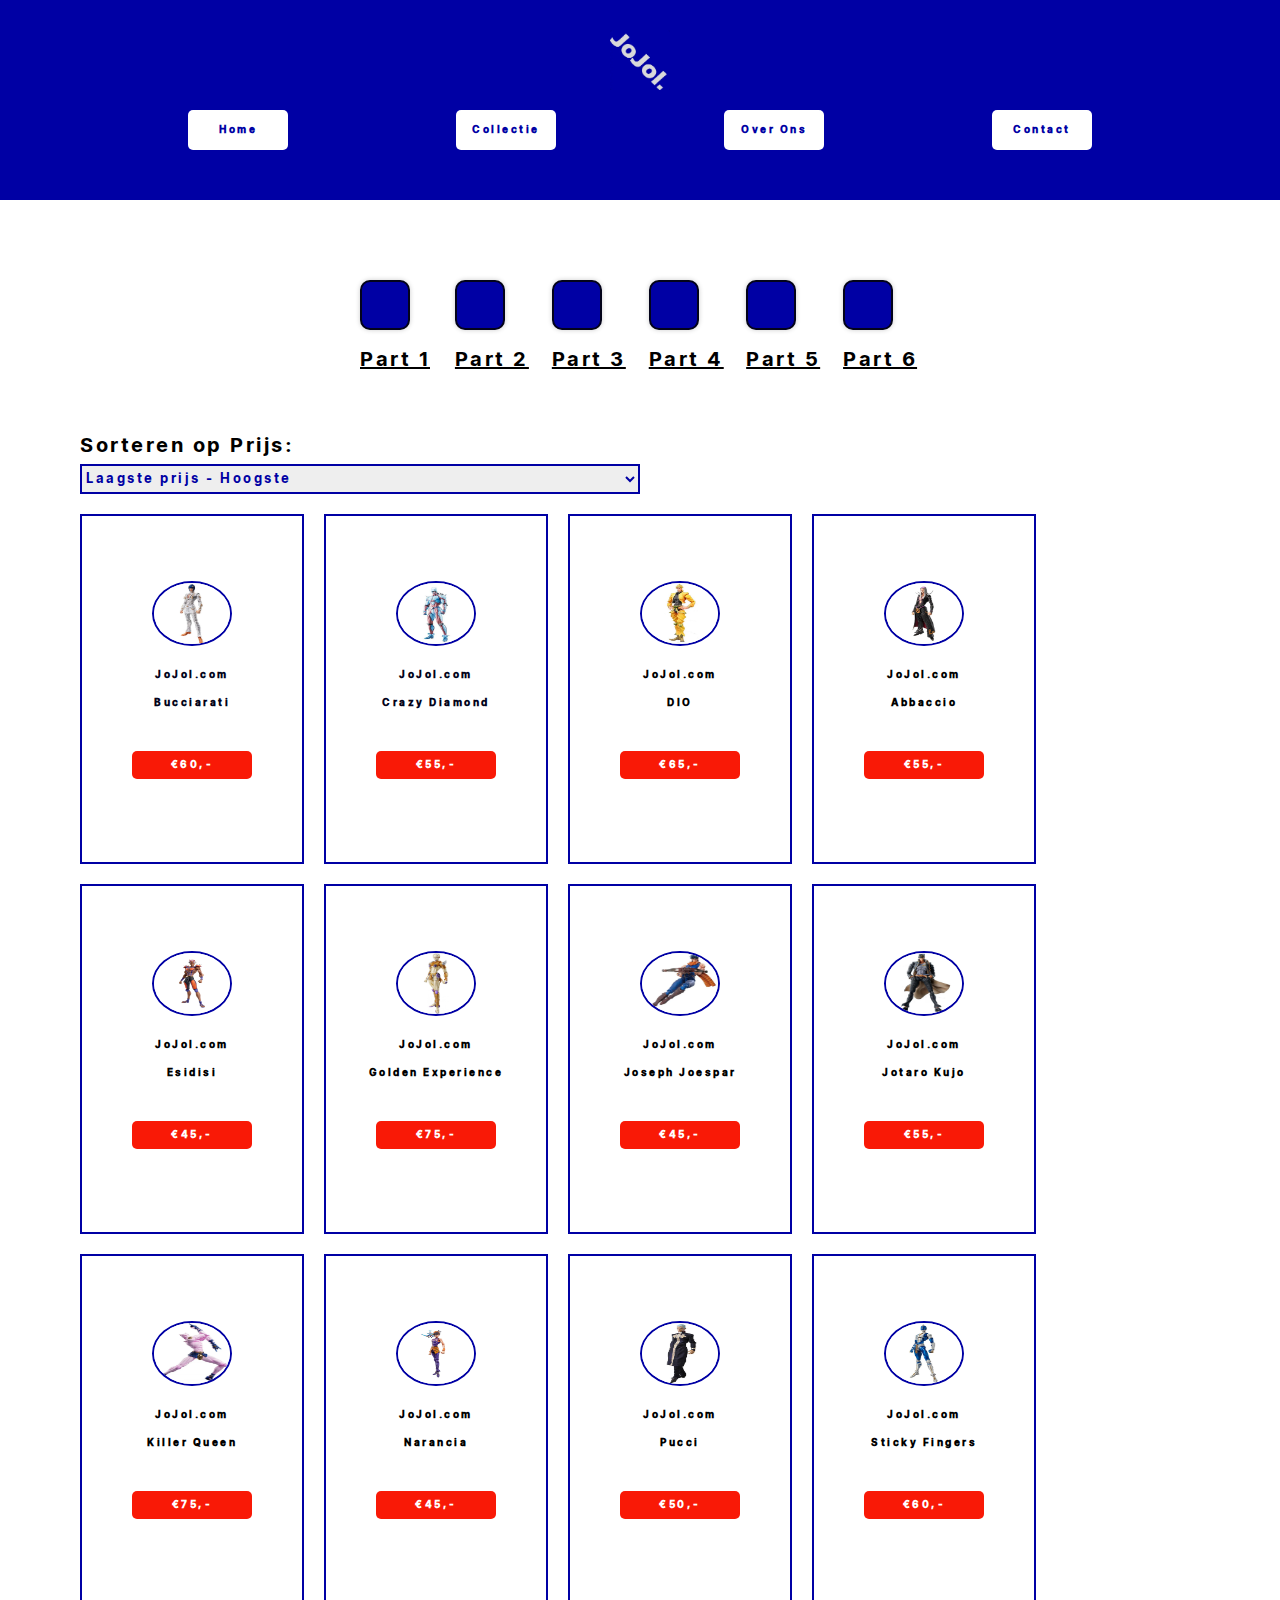
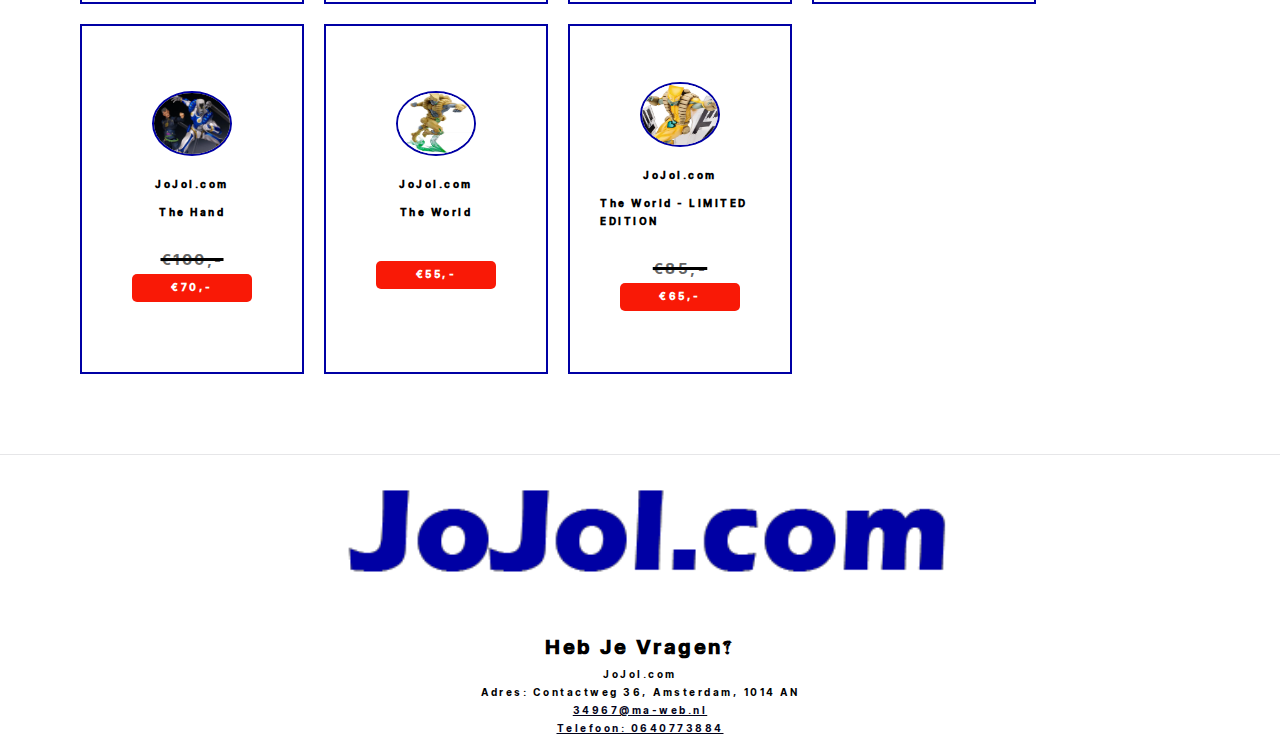
<file: sale.html>
<!DOCTYPE html>
<html lang="en">

<head>
    <meta charset="UTF-8">
    <meta http-equiv="X-UA-Compatible" content="IE=edge">
    <meta name="viewport" content="width=device-width, initial-scale=1.0">
    <link rel="stylesheet" href="sale.css">
    <link rel="preconnect" href="https://fonts.googleapis.com">
    <link rel="preconnect" href="https://fonts.gstatic.com" crossorigin>
    <link href="https://fonts.googleapis.com/css2?family=Konkhmer+Sleokchher&display=swap" rel="stylesheet">
    <script src="sale.js" defer></script>
    <title>JoJol.com | De JoJo Winkel voor jou!</title>
    <link rel="shortcut icon" href="img/new_logo.webp">
</head>

<body>

    <header>        
        <h1><a href="index.html"><img src="img/new_logo.webp" alt="Logo" class="logo"></a></h1>
        <nav>
          <ul>
            <li><a href="index.html">Home</a></li>
            <li><a href="sale.html">Collectie</a></li>
            <li><a href="over_ons.html">Over Ons</a></li>
            <li><a href="contact.html">Contact</a></li>
          </ul>
        </nav>
    </header>

    <main>
        <section class="main">


            <!--SHOPPING CART-->
            <section id="js--checkOutWindow" class="checkOut a-popup">  
                <ul class="checkOut__list">
                    <li class="checkOut__listItem">
                        <img src="img/figuren/bucciarati.webp" alt="figuurtje van bucciarati" class="checkOut__image">
                        <p class="checkOut__title"> Bucciarati </p>
                        <p id="js--amount-bu" class="checkOut__amount"></p>
                        <p class="checkOut__price"></p>
                    </li>


                    <li class="checkOut__listItem">
                        <img src="img/figuren/cd.webp" alt="figuurtje van het stand crazy Diamond" class="checkOut__image">
                        <p class="checkOut__title"> Crazy Diamond </p>
                        <p id="js--amount-cd" class="checkOut__amount"></p>
                        <p class="checkOut__price"></p>
                    </li>


                    <li class="checkOut__listItem">
                        <img src="img/figuren/dio.webp" alt="figuurtje van DIO" class="checkOut__image">
                        <p class="checkOut__title"> DIO </p>
                        <p id="js--amount-di" class="checkOut__amount"></p>
                        <p class="checkOut__price"></p>
                    </li>


                    <li class="checkOut__listItem">
                        <img src="img/figuren/donut.webp" alt="figuurtje van Abbaccio" class="checkOut__image">
                        <p class="checkOut__title"> Abbaccio </p>
                        <p id="js--amount-ab" class="checkOut__amount"></p>
                        <p class="checkOut__price"></p>
                    </li>


                    <li class="checkOut__listItem">
                        <img src="img/figuren/esidisi.webp" alt="figuurtje van Esidisi" class="checkOut__image">
                        <p class="checkOut__title"> Esidisi </p>
                        <p id="js--amount-es" class="checkOut__amount"></p>
                        <p class="checkOut__price"></p>
                    </li>


                    <li class="checkOut__listItem">
                        <img src="img/figuren/ge.webp" alt="figuurtje van de stand Golden Experience" class="checkOut__image">
                        <p class="checkOut__title"> Golden Experience </p>
                        <p id="js--amount-ge" class="checkOut__amount"></p>
                        <p class="checkOut__price"></p>
                    </li>


                    <li class="checkOut__listItem">
                        <img src="img/figuren/joseph.webp" alt="figuurtje van Joseph Joestar" class="checkOut__image">
                        <p class="checkOut__title"> Joseph Joestar </p>
                        <p id="js--amount-jj" class="checkOut__amount"></p>
                        <p class="checkOut__price"></p>
                    </li>


                    <li class="checkOut__listItem">
                        <img src="img/figuren/jotaro.webp" alt="figuurtje van Jotaro Kujo" class="checkOut__image">
                        <p class="checkOut__title"> Jotaro Kujo </p>
                        <p id="js--amount-jk" class="checkOut__amount"></p>
                        <p class="checkOut__price"></p>
                    </li>


                    <li class="checkOut__listItem">
                        <img src="img/figuren/kq.webp" alt="figuurtje van de stand Killer Queen" class="checkOut__image">
                        <p class="checkOut__title"> Killer Queen </p>
                        <p id="js--amount-kq" class="checkOut__amount"></p>
                        <p class="checkOut__price"></p>
                    </li>


                    <li class="checkOut__listItem">
                        <img src="img/figuren/plane.webp" alt="figuurtje van Narancia" class="checkOut__image">
                        <p class="checkOut__title"> Narancia </p>
                        <p id="js--amount-na" class="checkOut__amount"></p>
                        <p class="checkOut__price"></p>
                    </li>


                    <li class="checkOut__listItem">
                        <img src="img/figuren/pucci.webp" alt="figuurtje van Pucci" class="checkOut__image">
                        <p class="checkOut__title"> Pucci </p>
                        <p id="js--amount-pu" class="checkOut__amount"></p>
                        <p class="checkOut__price"></p>
                    </li>


                    <li class="checkOut__listItem">
                        <img src="img/figuren/sf.webp" alt="figuurtje van het stand Sticky Fingers" class="checkOut__image">
                        <p class="checkOut__title"> Sticky Fingers </p>
                        <p id="js--amount-sf" class="checkOut__amount"></p>
                        <p class="checkOut__price"></p>
                    </li>


                    <li class="checkOut__listItem">
                        <img src="img/figuren/the_hand.webp" alt="figuurtje van het stand The Hand" class="checkOut__image">
                        <p class="checkOut__title"> The Hand </p>
                        <p id="js--amount-th" class="checkOut__amount"></p>
                        <p class="checkOut__price"></p>
                    </li>


                    <li class="checkOut__listItem">
                        <img src="img/figuren/the_world.webp" alt="figuurtje van het stand The World" class="checkOut__image">
                        <p class="checkOut__title"> The World </p>
                        <p id="js--amount-tw" class="checkOut__amount"></p>
                        <p class="checkOut__price"></p>
                    </li>


                    <li class="checkOut__listItem">
                        <img src="img/figuren/tw_.webp" alt="figuurtje van het stand The World" class="checkOut__image">
                        <p class="checkOut__title"> The World </p>
                        <p id="js--amount-tw_" class="checkOut__amount"></p>
                        <p class="checkOut__price"></p>
                    </li>
                </ul>  
            </section>
            <!--SHOPPING CART-->


            <!--FILTER-->
            <section class="inputs">
                <ul>
                    <input id="part--1" type="checkbox" class="filter">
                    <label for="part--1" class="label">Part 1</label>
                </ul>

                <ul>
                    <input id="part--2" type="checkbox" class="filter">
                    <label for="part--2" class="label">Part 2</label>
                </ul>

                <ul>
                    <input id="part--3" type="checkbox" class="filter">
                    <label for="part--3" class="label">Part 3</label>
                </ul>

                <ul>
                    <input id="part--4" type="checkbox" class="filter">
                    <label for="part--4" class="label">Part 4</label>
                </ul>

                <ul>
                    <input id="part--5" type="checkbox" class="filter">
                    <label for="part--5" class="label">Part 5</label>
                </ul>

                <ul>
                    <input id="part--6" type="checkbox" class="filter">
                    <label for="part--6" class="label">Part 6</label>
                </ul>
            </section>
            <!--FILTER-->

            <!--Price Filter-->
            <form action="" class="price--filter">
                <label for="sortOrder">Sorteren op Prijs: </label>
                <select id="js--sortOrder">
                    <option value="asc">Laagste prijs - Hoogste</option>
                    <option value="desc">Hoogste Prijs - Laagste </option>
                </select>
            </form>
            <!--Price Filter-->


            <!--PRODUCTS-->
            <ul class="parts">
                <section class="part--section">
                    <a href="buc.html">
                    <figure class="part" data-category="part--5">
                    <img src="img/figuren/bucciarati.webp"alt="beeldje van bucciarati">
                        <article class="product--body">
                            <h1>JoJol.com</h1>
                            <h3 class="product__h3">Bucciarati</h3>
                            <p>
                                15 cm Bucciarati-figurine uit JoJo's Bizarre Adventure! Gedetailleerd en dynamisch, 
                                met kenmerkend ritspak. Een must-have voor fans!
                            </p>
                        </article>
                        <article class="product--prijs">
                            <h2 class="product product--h2" data-prijs="60">€60,-</h2>
                        </article>
                    </figure>
                    </a>
                </section>

                <section class="part--section">
                    <a href="cd.html">
                    <figure class="part" data-category="part--4">
                        <img src="img/figuren/cd.webp"alt="beeldje van de stand Crazy Diamond">
                        <article class="product--body">
                            <h1>JoJol.com</h1>
                            <h3 class="product__h3">Crazy Diamond</h3>
                            <p>Crazy Diamond: een levendige 15 cm JoJo-figuur die de essentie perfect vastlegt. 
                                Onmisbaar voor fans van JoJo, 
                                met een tijdloze kwaliteit en uitstraling die blijft fascineren
                                .</p>
                        </article>
                        <article class="product--prijs">
                            <h2 class="product product--h2" data-prijs="55">€55,-</h2>
                        </article>
                    </figure>
                    </a>
                </section>

                <section class="part--section">
                    <figure class="part" data-category="part--3">

                        <img src="img/figuren/dio.webp" alt="beeldje van DIO">
                        <article class="product--body">
                            <h1>JoJol.com</h1>
                            <h3 class="product__h3">DIO</h3>
                            <p>Maak kennis met DIO, de indrukwekkende 15 cm JoJo-figuur. 
                                Met nauwgezette aandacht voor details en een magnetische uitstraling, 
                                een must-have voor elke JoJo-fan.</p>
                        </article>

                        <article class="product--prijs">
                            <h2 class="product product--h2" data-prijs="65">€65,-</h2>
                        </article>
                    </figure>
                </section>

                <section class="part--section">
                    <figure class="part" data-category="part--5">

                        <img src="img/figuren/donut.webp" alt="beeldje van Abbaccio">
                        <article class="product--body">
                            <h1>JoJol.com</h1>
                            <h3 class="product__h3">Abbaccio</h3>
                            <p>Ontdek Abbaccio, de intrigerende 15 cm JoJo-figuur. 
                                Met oog voor detail en een unieke uitstraling, 
                                onmisbaar voor fans van JoJo's Bizarre Adventure.</p>
                        </article>
    
                        <article class="product--prijs">
                            <h2 class="product product--h2" data-prijs="55">€55,-</h2>
                        </article>
                    </figure>
                </section>

                <section class="part--section">
                    <figure class="part" data-category="part--2">

                        <img src="img/figuren/esidisi.webp"alt="beeldje van Esidisi">
                        <article class="product--body">
                            <h1>JoJol.com</h1>
                            <h3 class="product__h3">Esidisi</h3>
                            <p>Maak kennis met Esidisi, de fascinerende 15 cm JoJo-figuur. 
                                Met verbluffende details en een imposante aanwezigheid, 
                                een absolute must-have voor fans van JoJo's Bizarre Adventure.</p>
                        </article>
                        <article class="product--prijs">
                            <h2 class="product product--h2" data-prijs="45">€45,-</h2>
                        </article>
                    </figure>
                </section>

                <section class="part--section">
                    <figure class="part" data-category="part--5">

                        <img src="img/figuren/ge.webp"alt="beeldje van de stand Golden Experience">
                        <article class="product--body">
                            <h1>JoJol.com</h1>
                            <h3 class="product__h3">Golden Experience</h3>
                            <p>Ontdek Golden Experience, 
                                de adembenemende 15 cm JoJo-figuur. 
                                Met prachtige details en een gouden uitstraling, 
                                een onmisbare aanwinst voor fans van JoJo's Bizarre Adventure.</p>
                        </article>
                        <article class="product--prijs">
                            <h2 class="product product--h2" data-prijs="75">€75,-</h2>
                        </article>
                    </figure>
                </section>

                <section class="part--section">
                    <figure class="part" data-category="part--2">

                        <img src="img/figuren/joseph.webp"alt="beeldje van de stand Joseph joestar">
                        <article class="product--body">
                            <h1>JoJol.com</h1>
                            <h3 class="product__h3">Joseph Joespar</h3>
                            <p>Maak kennis met Joseph Joestar, 
                                de legendarische 15 cm JoJo-figuur. 
                                Met een ongeëvenaarde charme en gedetailleerde vormgeving.</p>
                        </article>
                        <article class="product--prijs">
                            <h2 class="product product--h2" data-prijs="45">€45,-</h2>
                        </article>
                    </figure>
                </section>

                <section class="part--section">
                    <figure class="part" data-category="part--3">

                        <img src="img/figuren/jotaro.webp"alt="beeldje van de stand Jotaro Kujo">
                        <article class="product--body">
                            <h1>JoJol.com</h1>
                            <h3 class="product__h3">Jotaro Kujo</h3>
                            <p>
                                Ontdek Jotaro Kujo, 
                                de onverschrokken 15 cm JoJo-figuur. 
                                Met een stoere uitstraling en nauwgezette details, 
                                een absolute must-have voor elke liefhebber van JoJo's Bizarre Adventure.</p>
                        </article>
                        <article class="product--prijs">
                            <h2 class="product product--h2" data-prijs="55">€55,-</h2>
                        </article>
                    </figure>
                </section>

                <section class="part--section">
                    <figure class="part" data-category="part--4">

                        <img src="img/figuren/kq.webp"alt="beeldje van de stand Killer Queen">
                        <article class="product--body">
                            <h1>JoJol.com</h1>
                            <h3 class="product__h3">Killer Queen</h3>
                            <p>Maak kennis met Killer Queen, de angstaanjagende 15 cm JoJo-figuur. 
                                Met indrukwekkende details en een dodelijke uitstraling, 
                                een onmisbare toevoeging voor fans van JoJo's Bizarre Adventure.</p>
                        </article>
                        <article class="product--prijs">
                            <h2 class="product product--h2" data-prijs="75">€75,-</h2>
                        </article>
                    </figure>
                </section>

                <section class="part--section">
                    <figure class="part" data-category="part--5">

                        <img src="img/figuren/plane.webp" alt="beeldje van Narancia">
                        <article class="product--body">
                            <h1>JoJol.com</h1>
                            <h3 class="product__h3">Narancia</h3>
                            <p>Ontdek Narancia, de energieke 15 cm JoJo-figuur.
                                Met levendige details en een jeugdige uitstraling,
                                een onmisbaar pronkstuk voor fans van JoJo's Bizarre Adventure.</p>
                        </article>
                        <article class="product--prijs">
                            <h2 class="product product--h2" data-prijs="45">€45,-</h2>
                        </article>
                    </figure>
                </section>

                <section class="part--section">
                    <figure class="part" data-category="part--6">

                            <img src="img/figuren/pucci.webp" alt="beeldje van Pucci">
                            <article class="product--body">
                                <h1>JoJol.com</h1>
                                <h3 class="product__h3">Pucci</h3>
                                <p>
                                    Maak kennis met Pucci, de intrigerende 15 cm JoJo-figuur. 
                                    Met zijn mysterieuze uitstraling en verfijnde details, 
                                    een must-have voor fans van JoJo's Bizarre Adventure.</p>
                            </article>
                            <article class="product--prijs">
                                <h2 class="product product--h2" data-prijs="50">€50,-</h2>
                            </article>
                        </figure>
                </section>

                <section class="part--section">
                        <figure class="part" data-category="part--5">
        
                            <img src="img/figuren/sf.webp"alt="beeldje van de stand sticky fingers">
                            <article class="product--body">
                                <h1>JoJol.com</h1>
                                <h3 class="product__h3">Sticky Fingers</h3>
                                <p>
                                    Ontdek Sticky Fingers, 
                                    de dynamische 15 cm JoJo-figuur. 
                                    Met zijn kenmerkende ritsen en indrukwekkende details, 
                                    een onmisbare aanvulling voor elke JoJo-fan.</p>
                            </article>
                            <article class="product--prijs">
                                <h2 class="product product--h2" data-prijs="60">€60,-</h2>
                            </article>
                        </figure>
                </section>

                <section class="part--section">
                        <figure class="part" data-category="part--4">
        
                            <img src="img/figuren/the_hand.webp"alt="beeldje van de De Stand The Hand">
                            <article class="product--body">
                                <h1>JoJol.com</h1>
                                <h3 class="product__h3">The Hand</h3>
                                <p>
                                    Maak kennis met The Hand, 
                                    de krachtige 15 cm JoJo-figuur. 
                                    Met zijn imposante uitstraling en nauwgezette details, 
                                    een essentieel verzamelitem voor liefhebbers van JoJo's Bizarre Adventure.</p>
                            </article>
                            <article class="product--prijs">
                                <s>€100,-</s>
                                <h2 class="product product--h2" data-prijs="70">€70,-</h2>      
                            </article>
                        </figure>
                </section>

                <section class="part--section">
                        <figure class="part" data-category="part--3">
        
                            <img src="img/figuren/the_world.webp"alt="beeldje van De stand The World">
                            <article class="product--body">
                                <h1>JoJol.com</h1>
                                <h3 class="product__h3">The World</h3>
                                <p>
                                    Ontdek The World, de legendarische 15 cm JoJo-figuur. 
                                    Met zijn iconische pose en indrukwekkende vormgeving, 
                                    een must-have voor fans die de grenzen van tijd willen overstijgen.
                                </p>
                            </article>
                            <article class="product--prijs">
                                <h2 class="product product--h2" data-prijs="55">€55,-</h2> 
                            </article>
                        </figure>
                </section>

                <section class="part--section">
                        <figure class="part" data-category="part--3">
        
                            <img src="img/figuren/tw_.webp"alt="beeldje van de stand The World - Limited Edition">
                            <article class="product--body">
                                <h1>JoJol.com</h1>
                                <h3 class="product__h3">The World - LIMITED EDITION</h3>
                                <p>
                                    Maak kennis met The World Limited Edition, 
                                    Met zijn iconische pose en indrukwekkende vormgeving.
                                </p>
                            </article>
                            <article class="product--prijs">
                                <s>€85,-</s>
                                <h2 class="product product--h2" data-prijs="65">€65,-</h2>
                            </article>
                        </figure>
                </section>
            </ul>
        </article>
        <!--PRODUCTS-->

    </main>


    <footer>
        <section class="locatie">
            <iframe class="maps"
                src="https://www.google.com/maps/embed?pb=!1m18!1m12!1m3!1d38978.30020598712!2d4.8372480605311425!3d52.36781317501532!2m3!1f0!2f0!3f0!3m2!1i1024!2i768!4f13.1!3m3!1m2!1s0x47c5e28849730d2f%3A0x5dffd675d740eddb!2smbo%20%7C%20Mediacollege%20Amsterdam!5e0!3m2!1snl!2snl!4v1686015000814!5m2!1snl!2snl"
                width="600" height="450" style="border:0;" allowfullscreen="" loading="lazy"
                referrerpolicy="no-referrer-when-downgrade"></iframe>
        </section>

        <section class="contact--info">
            <h1>Heb Je Vragen?</h1>
            <p>JoJol.com</p>
            <p>Adres: Contactweg 36, Amsterdam, 1014 AN</p>
            <ul>
                <li><a href="mailto:34967@ma-web.nl">34967@ma-web.nl</a></li>
                <li><a href="tel:0208509500">Telefoon: 0640773884</a></li>
            </ul>
        </section>

        <section class="footer--image">
            <img src="img/jojo.png" alt="JoJol.com ">
        </section>
    </footer>

</html>
</file>
<file: style.css>
*{
    padding: 0;
    margin: 0;
    text-decoration: none;
    box-sizing: border-box;
    list-style: none;
    font-family: 'Cinzel', serif;
    letter-spacing: 0.25rem;
    font-family: 'Konkhmer Sleokchher', cursive;
    text-decoration: none;
}

html{
    font-size: 62.5%;
}

/* top */


header{
    background-color: #0000a4;
    padding: 3rem;
    display: flex;
    align-items: center;
    height: 9rem;
}

header h1{
    display: flex;
    align-items: center;
    justify-content: center;
}
  
header h1 a{
    display: inline-block;
    width: 6rem;
    height: 6rem;
}

.logo{
    width: 6rem;
    height: 6rem;
}

.logo:hover{
    cursor: pointer;
}
  
nav {
    margin-left: auto;
}

nav ul{
    display: flex;
    gap: 1rem;
}

nav ul li{
    height:4rem;
    width: 10rem;
    background-color: #fff;
    color: #0000a4;
    border: none;
    border-radius: 0.5rem;
    font-weight: bold;
    transition: background-color 0.3s ease;
    cursor: pointer;
    font-family: Arial, sans-serif;
}

nav ul li a{
    display: flex;
    align-items: center;
    justify-content: center;
    color: #0000a4;
    width: 100%;
    height: 100%;
}

/* middle */
main{
    grid-template-rows:repeat(12, 1fr);
    grid-template-columns:1fr;
}

.sec{
    min-height: 100vh;
    width: 100%;
}

.sec--1{
    height: 75vh;
    grid-area: sec1;
}

.sec--1 img{
    position: absolute;
    width: 100vw;
    height: 75vh;
    background-size: contain;    
    background-position: center;     
    background-repeat: no-repeat;
}


.sec--1--home{    
    display: flex;
    align-items: center;
    justify-content: center;
    font-size: 1.5rem;
    width: 100%;
    height: 75vh;
    box-shadow: 1rem 1rem 1rem rgba(0, 0, 0, 0.2);
}

.sec--1--text{
    width: 35%;
    padding: 5rem;
    border-radius: 1.6rem;
    position: absolute;
    right: 0;
}


.sec--1--text > h2{
    color: #03031a;
    padding: 5rem;
}

.sec--1--text button{
    display: flex;
    color:#f0f6ff;
    background: #0000a4;
    border: none;
    border-radius: 2rem;
    width: 100%;
    height: 5rem;
    box-shadow: 1rem 1rem 1rem rgba(0, 0, 0, 0.2);
}

.sec--1--text button li a{
    display: flex;
    align-items: center;
    justify-content: center;
    color:#f0f6ff;
    background: #0000a4;
    border: none;
    padding: 2rem;
    height: 100%;
    border-radius: 2rem;
}

.sec--1--text button li{
    width: 100%;
}

.sec--1--home button:hover{
    cursor: pointer;
    text-decoration: underline #03031a 0.15rem;
}

.sec--2{
    grid-area: sec2;


    display: grid;
    grid-template-rows: repeat(2, 1fr);
    min-height: 100vh;
}

.sec--2--deel--1{
    display: flex;
    align-items: center;
    justify-content: center;
    gap: 45%;
    padding: 4rem;
    grid-row: 1/2;
}

.img__tw{
    width: 20%;
    box-shadow: 1rem 1rem 1rem rgba(0, 0, 0, 0.2);
}

.sec--2--text{
    font-size: 2rem;
    display: flex;
    flex-direction: column;
    align-items: center;
    justify-content: center;
    gap: 4rem;
}

.sec--2--knop a{
    cursor: pointer;
    background: #0000a4;
    color: #f0f6ff;
    padding: 1rem;
    border-radius: 2rem;
    height: auto;
}


.sec--2--deel--2{
    display: flex;
    align-items: center;
    justify-content: center;
    gap: 5rem;
    grid-row: 2/3;
}

.sec--2--deel--2 img{
    width: 25rem;
    height: 25rem;
    box-shadow: 1rem 1rem 1rem rgba(0, 0, 0, 0.02);
}




.sec--3--steps{
    grid-area: sec3;


    display: grid;
    grid-template-columns:repeat(5, 1fr) ;
    grid-template-rows:repeat(5, 1fr) ;
    gap: 1rem;
}

.sec--3--steps h1{
    display: flex;
    align-items: center;
    justify-content: center;
    width: 100%;
    grid-column: 1/6;
    font-size: 2rem;
}

.sec--3--steps figure{
    display: flex;
    align-items: center;
    justify-content: center;
    background: #0000a4;
    color: #f0f6ff;
    width: 15rem;
    height: 15rem;
    border-radius: 50rem;
    font-size: 2.5rem;
    box-shadow: 1rem 1rem 1rem rgba(0, 0, 0, 0.2);
}

.step{
    display: flex;
    justify-content: center;
    align-items: center;

    flex-direction: column;
    gap: 1rem;
}

.step--1{

    grid-column:2/3;
    grid-row: 2/3;
}

.step--2{
    grid-column:4/5;
    grid-row: 2/3;
}

.step--3{
    grid-column:2/3 ;
    grid-row:4/5 ;
}

.step--4{
    grid-column:4/5 ;
    grid-row:4/5 ;
}


.sec--4{
    grid-area: sec4;

    
    min-height: 100vh;
    display: grid;
    grid-template-columns:repeat(2, 1fr) ;
    gap: 2rem;
}

.sec--4--text{
    display: flex;
    align-items: center;
    justify-content: center;
    flex-direction: column;
    gap: 2rem;
    font-size: 2rem;
    padding: 5rem;
}

.sec--4--text > .beperkt{
    animation: rainbow 4s infinite;
}

.sec--4--img{
    display: flex;
    align-items: center;
    justify-content: center;
}

.sec--4--img img{
    width: 45rem;
    height: 40rem;
    padding: 5rem;
}

/* REVIEWS */
.sec--reviews{
    background: white;
    display: flex;
    height: auto;
    padding: 4rem;
    

}

.review img{
    display: flex;
    justify-content: center;
    align-items: center;
    width: 6.5rem;
    height: 6.5rem;
    border-radius: 50%;
    border: 0.25rem solid black;

}

.arrow{
    width: 10%;
    background: white;
    font-size: 300%;
    outline: none;
    border:none;

    display: flex;
    justify-content: center;    
    align-items: center;
}

.arrow:hover{
    cursor: pointer;
}

.reviews{
    display: flex;
    justify-content: center;
    align-items: center;
    height: auto;
    gap: 5rem;
    width: 80%;
    flex-wrap: wrap;
}

.review:nth-of-type(4), .review:nth-of-type(5), .review:nth-of-type(6){
    display: none;
} 

.review{
    width: 30rem;
    min-height: 20rem;
    padding: 4rem;
    display: flex;
    align-items: center;
    flex-direction: column;
    border-radius: 0.5rem;
    background: white;
    box-shadow: 0 1rem 1rem 0 rgba(0, 0, 0, 0.2),
    inset 0 -1rem 1rem -1rem rgba(0, 0, 0, 0.1);
    position: relative;

    animation-name: fadeIn;
    animation-duration: 0.5s;
}

.quote{
    font-size: 500%;
    position: absolute;
    top: 0;
    left: 0;
}

.stars{
    color: goldenrod;
    display: flex;
    align-items: center;
    justify-content: center;
}

.review > p{
    font-size: 100%;
    font-style: italic;
    border-bottom: solid 0.5rem rgba(0, 0, 0, 0.2);
    padding: 2rem;
}

/* bottom */

footer{
    grid-area: footer;

    min-height: 30rem;
    border-top: #e6e6e8 0.1rem solid;
    display: grid;
    grid-template-columns:repeat(2, 1fr) ;
    grid-template-rows:repeat(2,1fr);
}

.footer--image{
    display: flex;
    align-items: center;
    justify-content: center;
    border-width: 20%;
    grid-column: 1/3;
    grid-row: 1/2;
}

.footer--image img{
    width: 20%;
}

.locatie{
    display: flex;
    align-items: center;
    justify-content: center;
    flex-direction: column;
    border-left: #e6e6e8;
}

.maps{
    border-radius: 2rem;
    width: 80%; 
    height: 80%; 
    border: 0;
}

.contact--info{
    display: flex;
    align-items: center;
    justify-content: center;
    flex-direction: column;
    padding: 5rem;
}

.contact--info a{
    display: flex;
    align-items: center;
    justify-content: center;
    color: #03031a;
    text-decoration: underline 0.1rem solid;
}


@media screen and (max-width: 71.875rem) {
    header{
        height: 20rem;
        flex-direction: column;
        gap: 2rem;
    }

    header > nav{
        width: 100%;
    }

    header > nav > ul{
        display: flex;
        justify-content: space-evenly;
    }

    .sec{
        min-height: 100%;
    }

    .sec--1{
        max-height: 50vh;
    }

    .sec--1--home{
        height: 40vh;
    }

    .sec--1--home img{
        display: none;
    }

    .sec--1--text{
        width: 100%;
    }

    .sec--1--text h2{
        font-size: 1.5rem;
        padding: 1rem;
        display: flex;
        justify-content: center;
    }

    .sec--2{
        display: flex;
        flex-direction: column;
        gap: 10rem;
    }

    .sec--2--text{
        font-size: 1.5rem;
        gap: 1rem;
        width: 100%;
    }

    .img__tw{
        width: 50%;
    }

    .sec--2--deel--1{
        max-width: 100%;
        gap: 2rem;
    }

    .sec--2--deel--2 img{
        max-width: 25%;
        max-height: 16rem;
    }

    .sec--2--knop li{
        display: block;
        height: 100%;
    }

    .sec--2--deel--2{
        gap: 0rem;
    }

    .sec--3--steps{
        gap: 0;
        height: 100%;
        padding: 2rem;
    }

    .step{
        display: flex;
        align-items: center;
        justify-content: center;
        width: 100%;
    }

    .step h2{
        font-size: 1rem;
    }

    .step figure{
        display: flex;
        align-items: center;
        justify-content: center;
        width: 10rem;
        height: 10rem;
        border-radius: 50%;
        padding: 0rem;
    }

    .step--1, .step--2, .step--3, .step--4{
        padding: 0rem;
        width: 15rem;
    }

    .sec--4{
        max-height: 100vh;
        padding-bottom: 10rem;
        padding: 1rem;
    }

    .sec--4--text{
        font-size: 0.9rem;
        padding: 0rem;
        width: 100%;
    }

    .sec--4 img{
        width: 100%;
        height: 100%;
        padding: 0;
    }

    .sec--reviews{
        display: flex;
        align-items: center;
        justify-content: center;
    }

    .sec--reviews button{
        display: none;
    }

    .review{
        border: #03031a solid 0.25rem;
        box-shadow: none;
    }

    footer{
        gap: 2rem;
    }

    .footer--image img{
        width: 50%;
    }

    footer .locatie{
        display: none;
    }

    .contact--info{
        padding: 0;
        display: flex;
        align-items: center;
        justify-content: center;
        flex-direction: column;
        width: 100%;
        grid-column: 1/3;
    }
}



@keyframes fadeIn{
    from{
        opacity: 0;
        filter: blur(10px);
    }
    to{
        opacity: 1;
        filter: blur(0);
    }
}


@keyframes rainbow{
    0%{
        color: red;
    }
    14%{
        color: orange;
    }
    28%{
        color: yellow;
    }
    42%{
        color: green;
    }
    57%{
        color: blue;
    }
    71%{
        color: indigo;
    }
    85%{
        color: violet;
    }
    100%{
        color: red;
    }
}
</file>
<file: product.css>
*{
    padding: 0;
    margin: 0;
    text-decoration: none;
    box-sizing: border-box;
    list-style: none;
    font-family: 'Cinzel', serif;
    letter-spacing: 0.25rem;
    font-family: 'Konkhmer Sleokchher', cursive;
    text-decoration: none;
}

html{
    font-size: 62.5%;
}


/*Header*/
header{
    background-color: #0000a4;
    padding: 3rem;
    display: flex;
    align-items: center;
    height: 9rem;
}

header h1{
    display: flex;
    align-items: center;
    justify-content: center;
}
  
header h1 a{
    display: inline-block;
    width: 6rem;
    height: 6rem;
}

.logo{
    width: 6rem;
    height: 6rem;
}

.logo:hover{
    cursor: pointer;
}
  
nav {
    margin-left: auto;
}

nav ul{
    display: flex;
    gap: 1rem;
}

nav ul li{
    height:4rem;
    width: 10rem;
    background-color: #fff;
    color: #0000a4;
    border: none;
    border-radius: 0.5rem;
    font-weight: bold;
    transition: background-color 0.3s ease;
    cursor: pointer;
    font-family: Arial, sans-serif;
}

nav ul li a{
    display: flex;
    align-items: center;
    justify-content: center;
    color: #0000a4;
    width: 100%;
    height: 100%;
}

/*SHOPPING*/
.checkOut__image{
    max-height: 10rem;
    max-width: 10rem;
    object-fit: contain;
}

.shoppingCart{
    position: fixed;
    top: 10rem;
    right: 4rem;
    background: #0000a4;
    width: 8rem;
    height: 8rem;
    border: none;
    border-radius: 50%;
    color: #f6f6f6;
    font-size: white;
    letter-spacing: 0;
    border: solid 0.25rem #e6e6e8;
}

.shoppingCart__message{
    width: 3rem;
    height: 3rem;
    position: absolute;
    top: 0;
    right: 0;
    border-radius: 50%;
    background: #0000a4;
    border: 0.2rem solid white;
    display: flex;
    justify-content: center;
    align-items: center;
    font-size: 1rem;
}

.checkOut__list{
    height: 100%;
    width: 100%;
    display: grid;
    grid-template-rows: repeat(4, 20rem);
}

.checkOut__listItem{
    background: white;
    list-style: none;
    grid-row: span 1 ;
    border-bottom:0.3rem solid rgba(0,0,0,0.3);
    display: flex;
    align-items: center;
    justify-content: space-between;

}

.modal{
    width: 50rem;
    height: 13rem;
    background: green;
    position: fixed;
    top: 0%;
    right: 32%;
    background: #0000a4;
    box-shadow: 0 0 5rem 0 rgba(0,0,0,0.3);
    color: white;
    font-size: 100%;
    font-weight: 400;
    border-radius: 0.5rem;
    display: none;
}

.modal--p{
    display: flex;
    justify-content: center;
    align-items: center;
    padding: 4rem;
    width: 100%;
}

.shoppingCart:hover{
    cursor: pointer;
}

.a-popup{
    animation-name: popup;
    animation-duration: 0.8s;
    animation-fill-mode: backwards;
    animation-timing-function: cubic-bezier(0.175, 0.885, 0.32, 1.275);
    border:0.25rem solid #0000a4;
}

.checkOut{
    width: 75%;
    height: 80%;
    background: white;
    padding: 4rem;
    display: none;
}

/*SHOPPING*/


/*MAIN*/

main{
    display: flex;
    align-items: center;
    justify-content: center;
    padding: 2rem;
}

.checkOut__image{
    max-height: 10rem;
    max-width: 10rem;
    object-fit: contain;
}

.shoppingCart{
    position: fixed;
    top: 10rem;
    right: 4rem;
    background: #0000a4;
    width: 15rem;
    height: 15rem;
    border: none;
    border-radius: 50%;
    color: #f6f6f6;
    font-size: white;
    letter-spacing: 0;
    border: solid 0.25rem #e6e6e8;
    font-size: 2rem;
}

.shoppingCart__message{
    width: 3rem;
    height: 3rem;
    position: absolute;
    top: 0;
    right: 0;
    border-radius: 50%;
    background: #0000a4;
    border: 0.2rem solid white;
    display: flex;
    justify-content: center;
    align-items: center;

}


.checkOut__listItem{
    background: white;
    list-style: none;
    grid-row: span 1 ;
    border-bottom:0.3rem solid rgba(0,0,0,0.3);
    display: flex;
    align-items: center;
    justify-content: space-between;

}

.product--page{
    display: flex;
    flex-direction: column;
    height: 100%;
    padding: 4rem;
}

.product--page--2{
    display: flex;
    gap: 10rem;
    width: 100%;
}

.product--page--2 h1{
    font-size: 6rem;
}

.product--page--2 .product{
    font-size: 4rem;
}

.product--page--2 .product--h2{
    display: flex;
    justify-content: center;
    align-items: center;
    background: #f91906;
    color: #fff;
    border-radius: 0.5rem;
    padding: 0.5rem;
    width: 30%;
}

.product--page--2 .product .product--soort{
    display: flex;
    outline: none;
    width: 20rem;
}

.product--page--1{
    height: 50%;
}

.page--part--1{
    width: 60rem;
    height: 50rem;
}

.page--part--1 .page--1--img--1{
    margin-right: 5rem;
    width: 50rem;
    height: 50rem;
    display: block;

}

.page--1--img--2{
    margin-right: 5rem;
    width: 35rem;
    height: 50rem;
    display: none;
}

.page--1--img--3{
    padding: 4rem;
    width: 45rem;
    height: 50rem;
    display: none;
}

.page--part--2{
    display: flex;
    justify-content: space-between;
    flex-direction: column;
}

.product--page--1 p{
    padding-bottom: 2rem;
    width: 65%;
}

.see--more{
    padding: 0.5rem;
    border: #0000a4 solid 0.25rem;
    color: #0000a4;
    background:#fff ;
}

.see--more:hover{
    cursor: pointer;
    border: #0000a4 solid 0.35rem;
}

.description{
    padding: 4rem;
}

.description--hidden{
    display: none;
}

.description .open{
    display: block;
}

.product__p{
    font-size: 0.9rem;
    color: #007000;
    padding: 2rem;
}

.product__sale{
    text-decoration: line-through rgba(0, 0, 0, 0.5) 0.15rem;
    color: rgba(0, 0, 0, 0.5);
}

.inputs{
    display: flex;
    gap: 5rem;
}

.inputs li{
    display: flex;
    flex-direction: column;
    gap: 2rem;
}

.inputs li .product--soort{
    appearance: none;
    -webkit-appearance:none ;
    -moz-appearance: none;
    outline: none;
    cursor: pointer;
    border: #03031a solid 0.25rem;
    width: 5rem;
    height: 5rem;
    border-radius: 50%;
}
/*BUCCIARATI VARIANTEN*/

.inputs li .product--buc--1:checked{
    border:solid 0.4rem #0000a4;
}

.inputs li .product--buc--2:checked{
    border:solid 0.4rem #0000a4;
}

.inputs li .product--buc--3:checked{
    border:solid 0.4rem #0000a4;
}

.product--buc--1{
    background: linear-gradient(to left, #757F9A, #D7DDE8);
}

.product--buc--2{
    background: linear-gradient(to left, #000000, #74777d);
}

.product--buc--3{
    background: linear-gradient(to left, #ebd57e, #D7DDE8);
}

/*BUCCIARATI VARIANTEN*/

/*CRAZY DIAMOND VARIANTEN*/
.inputs li .product--cd--1:checked{
    border:solid 0.4rem #0000a4;
}

.inputs li .product--cd--2:checked{
    border:solid 0.4rem #0000a4;
}

.inputs li .product--cd--3:checked{
    border:solid 0.4rem #0000a4;
}

.product--cd--1{
    background: linear-gradient(to right, #d578e1, #95b7f6);
}

.product--cd--2{
    background: linear-gradient(to right, #8ef3a9, #d9d7a9);
}

.product--cd--3{
    background: linear-gradient(to right, #ea76ff, pink, #63c7f6);
}
/*CRAZY DIAMOND VARIANTEN*/

.cart__button{
    margin: 4rem;
    border: none;
    background: #febd00;
    padding: 1rem;
    width: 7rem;
    border-radius: 0.4rem;
}

.cart__button:hover{
    cursor: pointer;
}

.cart__button:active{
    background: #febe00a1;
}

/*MAIN*/

/*Footer*/
footer{
    grid-area: footer;

    min-height: 30rem;
    border-top: #e6e6e8 0.1rem solid;
    display: grid;
    grid-template-columns:repeat(2, 1fr) ;
    grid-template-rows:repeat(2,1fr);
}

.footer--image{
    display: flex;
    align-items: center;
    justify-content: center;
    border-width: 20%;
    grid-column: 1/3;
    grid-row: 1/2;
}

.footer--image img{
    width: 20%;
}

.locatie{
    display: flex;
    align-items: center;
    justify-content: center;
    flex-direction: column;
    border-left: #e6e6e8;
}

.maps{
    border-radius: 2rem;
    width: 80%; 
    height: 80%; 
    border: 0;
}

.contact--info{
    display: flex;
    align-items: center;
    justify-content: center;
    flex-direction: column;
    padding: 1rem;
}

.contact a{
    color: #03031a;
    text-decoration: underline 0.1rem solid;
}

@keyframes popup {
    from{
        opacity: 0;
        transform: translateY(2rem);
    }
    to{
        opacity: 1;
        transform: translateY(0); 
    }
    
}

@media screen and (max-width: 66.25rem) {
    header{
        height: 20rem;
        flex-direction: column;
        gap: 2rem;
    }

    header > nav{
        width: 100%;
    }

    header > nav > ul{
        display: flex;
        justify-content: space-evenly;
    }

    .product--page{
        display: flex;
        justify-content: center;
        width: 100%;
    }

    .shoppingCart{
        top: 20rem;
        width: 8rem;
        height: 8rem;
    }

    .product--page--2{
        display: flex;
        align-items: center;

        flex-direction: column;
        width: 100%;
    }

    .product--part--2{
        display: flex;
        width: 100%;
    }

    .product--page--2 .product .product--h2{
        display: flex;
        justify-content: center;
        padding: 2rem;
        width: 100%;
    }

    .product--page--2 h1{
        display: flex;
        flex-direction: column-reverse;
    }
    .page--part--2{
        display: flex;
        justify-content: center;
        flex-direction: column-reverse;
    }


    .inputs{
        display: flex;
        justify-content: center;
        padding: 5rem;
        width: 100%;
    }

    .product--page--1{
        display: flex;
        justify-content: center;
        align-items: center;

        flex-direction: column;
    }

    .page--part--1{
        display: flex;
        justify-content: center;
    }

    .see--more{
        display: none;
        justify-content: center;
        width: 50%;
    }

    .description{
        width: 90%;
    }

    .product--page--1 p{
        display: flex;
        align-items: center;
        justify-content: center;
        width: 100%;
    }

    .cart__button{
        width: 50%;
    }

    .checkOut {
        width: 100%;
      }

    .checkOut__listItem{
        display: flex;
        justify-content: space-evenly;
        gap: 4rem;
    }

    .checkOut__image {
        max-height: 6rem;
        max-width: 6rem;
        object-fit: contain;
      }

      .modal{
        right: 11%;
        height: 8rem;
        width: 35rem;
      }

      footer{
        gap: 2rem;
    }

    .footer--image img{
        width: 50%;
    }

    footer .locatie{
        display: none;
    }

    .contact--info{
        padding: 0;
        display: flex;
        align-items: center;
        justify-content: center;
        flex-direction: column;
        width: 100%;
        grid-column: 1/3;
    }
    
}
</file>
<file: over_ons.css>
*{
    padding: 0;
    margin: 0;
    text-decoration: none;
    box-sizing: border-box;
    list-style: none;
    font-family: 'Cinzel', serif;
    letter-spacing: 0.25rem;
    font-family: 'Konkhmer Sleokchher', cursive;
    text-decoration: none;
}

html{
    font-size: 62.5%;
}

/* top */
header{
    background-color: #0000a4;
    padding: 3rem;
    display: flex;
    align-items: center;
    height: 9rem;
}
  
header h1 a{
    display: inline-block;
    width: 6rem;
    height: 6rem;
}

.logo{
    width: 6rem;
    height: 6rem;
}

.logo:hover{
    cursor: pointer;
}
  
nav {
    margin-left: auto;
}

nav ul{
    display: flex;
    gap: 1rem;
}

nav ul li{
    height:4rem;
    width: 10rem;
    background-color: #fff;
    color: #0000a4;
    border: none;
    border-radius: 0.5rem;
    font-weight: bold;
    transition: background-color 0.3s ease;
    cursor: pointer;
    font-family: Arial, sans-serif;
}

nav ul li a{
    display: flex;
    align-items: center;
    justify-content: center;
    color: #0000a4;
    width: 100%;
    height: 100%;
}


main{
    min-height: 100vh;
    display: flex;
}

main > .text{
    display: flex;
    flex-direction: column;
    gap: 10rem;
}

.text > h1{
    display: flex;
    align-items: center;
    justify-content: center;
    text-decoration: underline solid 0.25rem #03031a;
}

.text{
    display: flex;
    align-items: center;
    justify-content: center;
    padding: 5rem;
    font-size: 1rem;
    width: 100%;
    grid-column:1/3;
    grid-row: 3/4;

}

.image{
    display: flex;
    align-items: center;
    justify-content: center;
    padding: 5rem;
    grid-column: 3/4;
    grid-row: 2/4;
    
}


footer{
    grid-area: footer;

    min-height: 30rem;
    border-top: #e6e6e8 0.1rem solid;
    display: grid;
    grid-template-columns:repeat(2, 1fr) ;
    grid-template-rows:repeat(2,1fr);
}

.footer--image{
    display: flex;
    align-items: center;
    justify-content: center;
    border-width: 20%;
    grid-column: 1/3;
    grid-row: 1/2;
}

.footer--image img{
    width: 20%;
}

.locatie{
    display: flex;
    align-items: center;
    justify-content: center;
    flex-direction: column;
    border-left: #e6e6e8;
}

.maps{
    border-radius: 2rem;
    width: 80%; 
    height: 80%; 
    border: 0;
}

.contact--info{
    display: flex;
    align-items: center;
    justify-content: center;
    flex-direction: column;
    padding: 5rem;
}

.contact--info a{
    display: flex;
    align-items: center;
    justify-content: center;
    color: #03031a;
    text-decoration: underline 0.1rem solid;
}


@media screen and (max-width: 45.625rem){
    header{
        height: 20rem;
        flex-direction: column;
        gap: 2rem;
    }

    header > nav{
        width: 100%;
    }

    header > nav > ul{
        display: flex;
        justify-content: space-evenly;
    }


    main{
        display: flex;
        flex-direction: column;
    }


    .image {
        padding: 2rem;
    }

    footer{
        gap: 2rem;
    }

    .footer--image img{
        width: 50%;
    }

    footer .locatie{
        display: none;
    }

    .contact--info{
        padding: 0;
        display: flex;
        align-items: center;
        justify-content: center;
        flex-direction: column;
        width: 100%;
        grid-column: 1/3;
    }
}
</file>
<file: sale.css>
*{
    padding: 0;
    margin: 0;
    text-decoration: none;
    box-sizing: border-box;
    list-style: none;
    letter-spacing: 0.25rem;
    font-family: 'Konkhmer Sleokchher', cursive;
    text-decoration: none;
}

html{
    font-size: 62.5%;
}

/* top */

header{
    background-color: #0000a4;
    padding: 3rem;
    display: flex;
    align-items: center;
    height: 9rem;
}

header h1{
    display: flex;
    align-items: center;
    justify-content: center;
}
  
header h1 a{
    display: inline-block;
    width: 6rem;
    height: 6rem;
}

.logo{
    width: 6rem;
    height: 6rem;
}

.logo:hover{
    cursor: pointer;
}
  
nav {
    margin-left: auto;
}

nav ul{
    display: flex;
    gap: 1rem;
}

nav ul li{
    height:4rem;
    width: 10rem;
    background-color: #fff;
    color: #0000a4;
    border: none;
    border-radius: 0.5rem;
    font-weight: bold;
    transition: background-color 0.3s ease;
    cursor: pointer;
    font-family: Arial, sans-serif;
}

nav ul li a{
    display: flex;
    align-items: center;
    justify-content: center;
    color: #0000a4;
    width: 100%;
    height: 100%;
}

/*MIAN*/
  
main{
    min-height: 100vh;
    font-size: 2rem;
    background: white;
    font-family: sans-serif;
    padding: 8rem;
    overflow: hidden;
}

.main{
    display: flex;
    align-items: center;
    justify-content: center;
    flex-direction: column;
    width: 100%;
    animation-fill-mode: backwards;
    animation-name: popup;
    animation-duration: 0.2s;
    animation-delay: 1s;
}

.modal{
    width: 50rem;
    height: 13rem;
    position: fixed;
    top: 0%;
    right: 32%;
    background: #0000a4;
    box-shadow: 0 0 5rem 0 rgba(0,0,0,0.3);
    color: white;
    font-size: 100%;
    font-weight: 400;
    border-radius: 0.5rem;
    display: none;
}

.modal--p{
    display: flex;
    justify-content: center;
    padding: 4rem;
}

.shoppingCart:hover{
    cursor: pointer;
}

.a-popup{
    animation-name: popup;
    animation-duration: 0.8s;
    animation-fill-mode: backwards;
    animation-timing-function: cubic-bezier(0.175, 0.885, 0.32, 1.275);
    border:0.25rem solid #0000a4;
}

.checkOut{
    width: 75%;
    height: 80%;
    background: white;
    padding: 4rem;
    display: none;
}

.price--filter{
    padding-bottom: 2rem;
    display: flex;
    flex-direction: column;
    width: 100%;
}

select{
    width: 25%;
    border: #0000a4 solid 0.25rem;
    color: #0000a4;
    background: #eee;
}

select:hover{
    cursor: pointer;
    color: #0000a4;
}

select option{
    font-family: 'Konkhmer Sleokchher', cursive;
}

.product{
    padding: 10rem;
}

s{
    color: rgb(101, 101, 101);
    text-decoration: line-through black 0.25rem;
    font-size: 1.5rem;
}

.product--h2{
    display: flex;
    justify-content: center;
    background: #f91906;
    color: #fff;
    border-radius: 0.5rem;
    padding: 0.5rem;
    height: 6rem;
}

.product--prijs{
    display: flex;
    justify-content: center;
    align-items: center;
    flex-direction: column;
    padding: 2rem;
    width: 100%;
    height: 20%;
}

.inputs{
    display: flex;
    gap: 2rem;
    width: 50%;
    margin-bottom: 5rem;
}

.inputs > section{
    display: flex;
    width: 50%;
}

.label:hover{
    cursor: pointer;
}

.filter{
    width: 5rem;
    height: 5rem;
    margin-right: 2rem;
    appearance: none;
    -webkit-appearance: none;
    background: #eee;
    border: #03031a  0.25rem solid;
    border-radius: 1rem;
    box-shadow: 0 0 0.5rem 0 rgba(0, 0, 0, 0.2);
}

.filter:hover{
    cursor: pointer;
}

.filter:checked{
    border: #03031a  0.25rem solid;
    background: #0000a4;
}

.filter:checked ~ .label{
    text-decoration: underline;
}


.parts{
    display: flex;
    /*justify-content:center;*/
    /*align-items:center;*/
    flex-wrap: wrap;
    flex-grow: 1;
    gap: 2rem;
    align-items: center;
    width: 100%;
}

.part--section{
    border: #0000a4 0.25rem solid;
    background: white;
    width: 20%;
    height: 40rem;
}

.part--section a{
    width: 100%;
    height: 100%;
    border: #0000a4;
    color: #03031a;
}

.part{
    display: flex;
    justify-content: center;
    align-items: center;
    width: 100%;
    height: 100%;
    background: white;
    flex-direction: column;
    padding: 1rem;
}

.part > h1{
    display: flex;
    justify-content: center;
    padding: 2rem;
    height: 100%;
    width: 25%;
}

.part img{
    width: 8rem;
    height: 20%;
    border-radius: 50%;
    border: #0000a4 solid 0.25rem;
}

.part h1 a{
    height: 100%;
    width: 25%;
}

.product--body{
    display: flex;
    gap: 1rem;
    height: 60%;
    width: 100%;
    padding: 2rem;
    font-size: 1.5rem;
    flex-direction: column;
}

.product__h3{
    width: 100%;
    display: flex;
}

.product--body p{
    font-size: 0.8rem;
}

/*footer*/

footer{
    grid-area: footer;

    min-height: 30rem;
    border-top: #e6e6e8 0.1rem solid;
    display: grid;
    grid-template-columns:repeat(2, 1fr) ;
    grid-template-rows:repeat(2,1fr);
}

.footer--image{
    display: flex;
    align-items: center;
    justify-content: center;
    border-width: 20%;
    grid-column: 1/3;
    grid-row: 1/2;
}

.footer--image img{
    width: 20%;
}

.locatie{
    display: flex;
    align-items: center;
    justify-content: center;
    flex-direction: column;
    border-left: #e6e6e8;
}

.maps{
    border-radius: 2rem;
    width: 80%; 
    height: 80%; 
    border: 0;
}

.contact--info{
    display: flex;
    align-items: center;
    justify-content: center;
    flex-direction: column;
    padding: 5rem;
}

.contact--info a{
    display: flex;
    align-items: center;
    justify-content: center;
    color: #03031a;
    text-decoration: underline 0.1rem solid;
}


@keyframes popup {
    from{
        opacity: 0;
        transform: translateY(2rem);
    }
    to{
        opacity: 1;
        transform: translateY(0); 
    }
    
}

@media screen and (max-width: 83.4375rem){
    header{
        height: 20rem;
        flex-direction: column;
        gap: 2rem;
    }

    header > nav{
        width: 100%;
    }

    header > nav > ul{
        display: flex;
        justify-content: space-evenly;
    }

    .inputs{
        display: flex;
        justify-content: center;
        width: 50%;
    }


    #js--sortOrder{
        width: 50%;
    }

    .part--section{
        display: flex;
        flex-direction: column;
        justify-content: space-evenly;
        height: 35rem;
    }

    .product--body{
        height: auto;
    }

    .product--body h1, .product__h3{
        display: flex;
        justify-content: center;
        padding: 0;
        width: 100%;
        font-size: 1rem;
        height: 100%;
    }

    .part .product--body p{
        display: none;
    }

    .product--h2{
        font-size: 1rem;
        width: 75%;
    }

    footer{
        gap: 2rem;
    }

    .footer--image img{
        width: 50%;
    }

    footer .locatie{
        display: none;
    }

    .contact--info{
        padding: 0;
        display: flex;
        align-items: center;
        justify-content: center;
        flex-direction: column;
        width: 100%;
        grid-column: 1/3;
    }
}


@media screen and (max-width: 51.5625rem) {

    .inputs{
        display: flex;
        align-items: center;
        justify-content: center;
        width: 100%;
    }

    .inputs input{
        display: none;
    }

    .label{
        display:none;
    }

    .parts{
        display: flex;
        flex-direction: column;
    }

    .part--section{
        width: 100%;
    }

    .part .product--body{
        display: flex;
        justify-content: center;
        align-items: center;
    }


    .product--h2{
        font-size: 2rem;
        width: 75%;
    }
}
</file>
